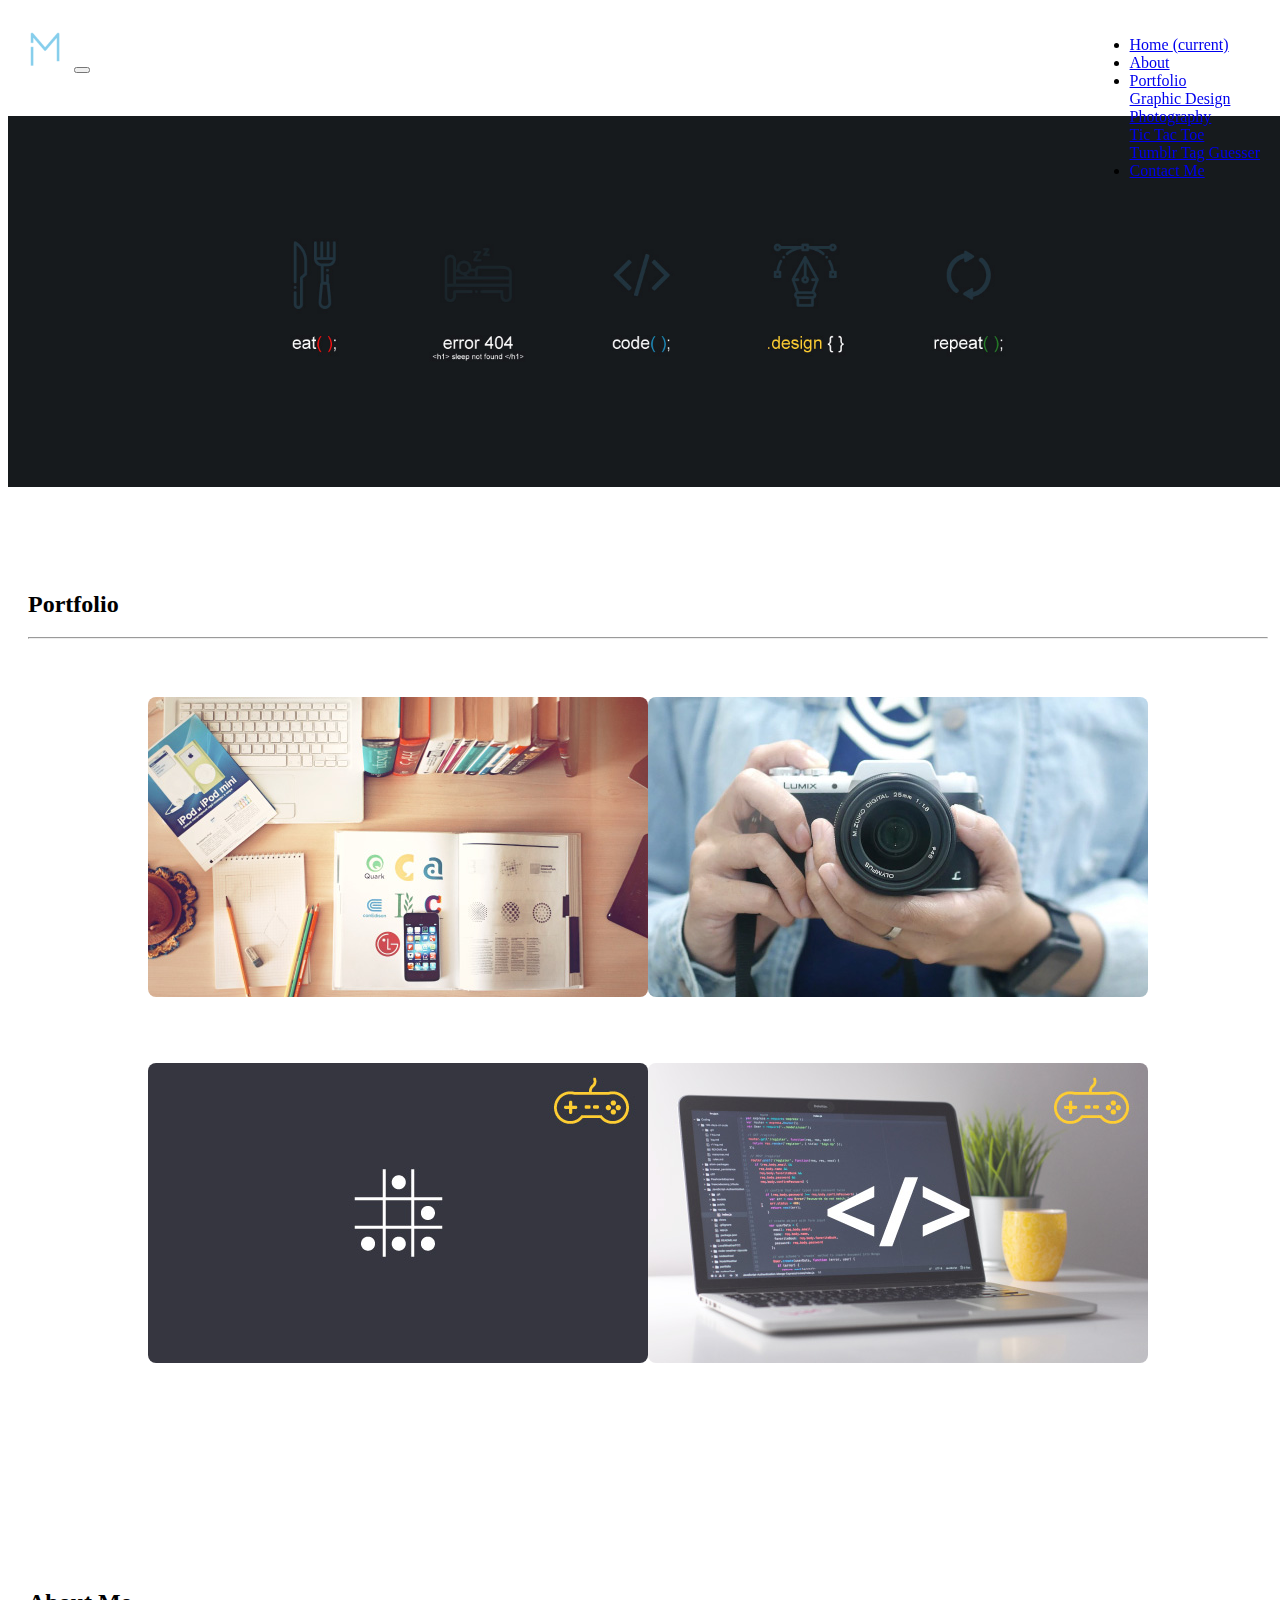
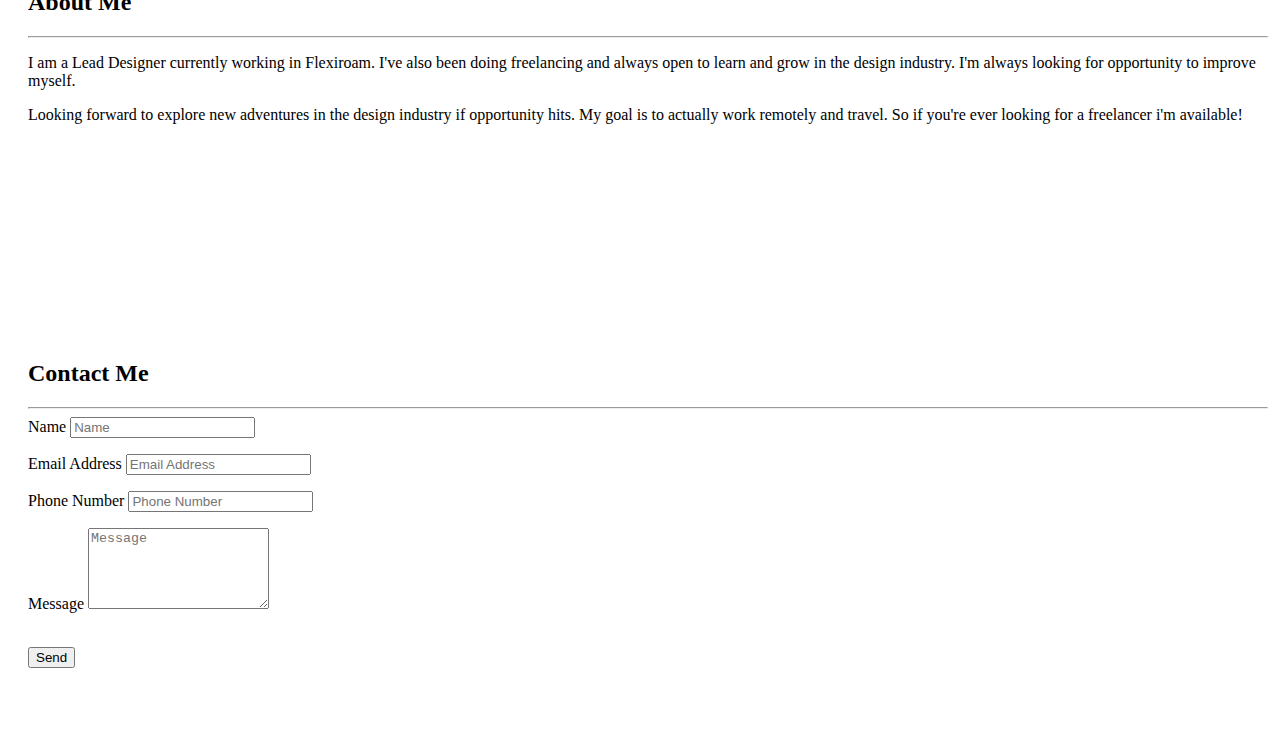
<file: index.html>
<!doctype html>
<html lang="en">

<head>
  <!-- Required meta tags -->
  <meta charset="utf-8">
  <meta name="viewport" content="width=device-width, initial-scale=1, shrink-to-fit=no">

  <!-- Bootstrap CSS -->
  <link rel="stylesheet" href="https://stackpath.bootstrapcdn.com/bootstrap/4.1.3/css/bootstrap.min.css"
    integrity="sha384-MCw98/SFnGE8fJT3GXwEOngsV7Zt27NXFoaoApmYm81iuXoPkFOJwJ8ERdknLPMO" crossorigin="anonymous">
  <link rel="stylesheet" href="./css/style.css">

  <title>My Portfolio</title>
</head>

<body>

  <!--NavBar-->

  <nav class="navbar navbar-expand-lg navbar-dark bg-dark fixed-top">
    <div class="container">
      <a class="navbar-brand">
        <img src="./images/mdesign-logo-white.png" width="50" height="50" alt="MDesign">
      </a>
      <button class="navbar-toggler" type="button" data-toggle="collapse" data-target="#navbarSupportedContent"
        aria-controls="navbarSupportedContent" aria-expanded="false" aria-label="Toggle navigation">
        <span class="navbar-toggler-icon"></span>
      </button>

      <div id="navbar_main">
        <div class="collapse navbar-collapse" id="navbarSupportedContent">
          <ul class="navbar-nav mr-auto">
            <li class="nav-item active">
              <a class="nav-link" href="index.html">Home <span class="sr-only">(current)</span></a>
            </li>
            <li class="nav-item">
              <a class="nav-link js-scroll-trigger" href="#about">About</a>
            </li>
            <li class="nav-item dropdown">
              <a class="nav-link dropdown-toggle" href="#" id="navbarDropdown" role="button" data-toggle="dropdown"
                aria-haspopup="true" aria-expanded="false">
                Portfolio
              </a>
              <div class="dropdown-menu" aria-labelledby="navbarDropdown">
                <a class="dropdown-item" href="gdgallery.html">Graphic Design</a>
                <div class="dropdown-divider"></div>
                <a class="dropdown-item" href="photographygallery.html">Photography</a>
                <div class="dropdown-divider"></div>
                <a class="dropdown-item" href="./tictactoe/index.html" target="_blank">Tic Tac Toe</a>
                <div class="dropdown-divider"></div>
                <a class="dropdown-item" href="./Tag Guesser/index.html" target="_blank">Tumblr Tag Guesser</a>
              </div>
            <li class="nav-item">
              <a class="nav-link" href="#contactForm">Contact Me</a>
            </li>
        </div>
      </div>
    </div>
  </nav>


  <!--Header-->
  <div class="hero-image">
    <img src="images/portfolio-header-design.jpg" style="width:100%">
  </div>

  <!-- Portfolio Grid Section -->
  <section class="portfolio" id="portfolio">
    <div class="container">
      <h2 class="text-center text-uppercase text-secondary mb-0">Portfolio</h2>
      <hr class="star-dark mb-5">

      <div class="box-container">
        <div class="box col-md-6 col-lg-4">
          <a class="portfolio-item d-block mx-auto" href="gdgallery.html" target="_self">
            <div class="portfolio-item-caption d-flex position-absolute h-100 w-100">
              <div class="portfolio-item-caption-content my-auto w-100 text-center text-white">
                <p class="text">GRAPHIC DESIGN</p>
              </div>
            </div> <img class="img-fluid" src="images/graphic-design.jpg" alt="Graphic/Multimedia Design"
              title="Graphic Design">
          </a>
        </div>
        <div class="box col-md-6 col-lg-4">
          <a class="portfolio-item d-block mx-auto" href="photographygallery.html" target="_self">
            <div class="portfolio-item-caption d-flex position-absolute h-100 w-100">
              <div class="portfolio-item-caption-content my-auto w-100 text-center text-white">
                <p class="text">PHOTOGRAPHY</p>
              </div>
            </div>
            <img class="img-fluid" src="images/photography.jpg" alt="Photography">
          </a>
        </div>
      </div>
      <div class="box-container">
        <div class="box col-md-6 col-lg-4">
          <a class="portfolio-item d-block mx-auto" href="./tictactoe/index.html" target="_blank">
            <div class="portfolio-item-caption d-flex position-absolute h-100 w-100">
              <div class="portfolio-item-caption-content my-auto w-100 text-center text-white">
                <p class="text">TIC TAC TOE GAME</p>
              </div>
            </div>
            <img class="img-fluid" src="images/tictactoe-game.jpg" alt="UIUX Design">
          </a>
        </div>
        <div class="box col-md-6 col-lg-4">
          <a class="portfolio-item d-block mx-auto" href="./Tag Guesser/index.html" target="_blank">
            <div class="portfolio-item-caption d-flex position-absolute h-100 w-100">
              <div class="portfolio-item-caption-content my-auto w-100 text-center text-white">
                <p class="text">TUMBLR TAG GUESSER GAME</p>
              </div>
            </div>
            <img class="img-fluid" src="images/tag-guesser.jpg" alt="UIUX Design">
          </a>
        </div>
      </div>
    </div>
  </section>

  <!-- About Section -->
  <section class="bg-dark text-white mb-0 padding-section" id="about">
    <div class="container">
      <h2 class="text-center text-uppercase text-white">About Me</h2>
      <hr class="star-light mb-5">
      <div class="row">
        <div class="col-lg-4 ml-auto">
          <p class="lead">I am a Lead Designer currently working in Flexiroam. I've also been doing freelancing and
            always open to learn and grow in the design industry. I'm always looking for opportunity to improve myself.
          </p>
        </div>
        <div class="col-lg-4 mr-auto">
          <p class="lead">Looking forward to explore new adventures in the design industry if opportunity hits. My goal
            is to actually work remotely and travel. So if you're ever looking for a freelancer i'm available!</p>
        </div>
      </div>
    </div>
  </section>

  <!-- Contact Section -->
  <section id="contact">
    <div class="container">
      <h2 class="text-center text-uppercase text-secondary mb-0">Contact Me</h2>
      <hr class="star-dark mb-5">
      <div class="row">
        <div class="col-lg-8 mx-auto">
          <!-- To configure the contact form email address, go to mail/contact_me.php and update the email address in the PHP file on line 19. -->
          <!-- The form should work on most web servers, but if the form is not working you may need to configure your web server differently. -->
          <form name="sentMessage" id="contactForm" novalidate="novalidate">
            <div class="control-group">
              <div class="form-group floating-label-form-group controls mb-0 pb-2">
                <label>Name</label>
                <input class="form-control" id="name" type="text" placeholder="Name" required="required"
                  data-validation-required-message="Please enter your name.">
                <p class="help-block text-danger"></p>
              </div>
            </div>
            <div class="control-group">
              <div class="form-group floating-label-form-group controls mb-0 pb-2">
                <label>Email Address</label>
                <input class="form-control" id="email" type="email" placeholder="Email Address" required="required"
                  data-validation-required-message="Please enter your email address.">
                <p class="help-block text-danger"></p>
              </div>
            </div>
            <div class="control-group">
              <div class="form-group floating-label-form-group controls mb-0 pb-2">
                <label>Phone Number</label>
                <input class="form-control" id="phone" type="tel" placeholder="Phone Number" required="required"
                  data-validation-required-message="Please enter your phone number.">
                <p class="help-block text-danger"></p>
              </div>
            </div>
            <div class="control-group">
              <div class="form-group floating-label-form-group controls mb-0 pb-2">
                <label>Message</label>
                <textarea class="form-control" id="message" rows="5" placeholder="Message" required="required"
                  data-validation-required-message="Please enter a message."></textarea>
                <p class="help-block text-danger"></p>
              </div>
            </div>
            <br>
            <div id="success"></div>
            <div class="form-group">
              <button type="submit" class="btn btn-primary btn-xl" id="sendMessageButton">Send</button>
            </div>
          </form>
        </div>
      </div>
    </div>
  </section>

  <!-- Optional JavaScript -->
  <!-- jQuery first, then Popper.js, then Bootstrap JS -->
  <script src="https://code.jquery.com/jquery-3.3.1.slim.min.js"
    integrity="sha384-q8i/X+965DzO0rT7abK41JStQIAqVgRVzpbzo5smXKp4YfRvH+8abtTE1Pi6jizo" crossorigin="anonymous">
  </script>
  <script src="https://cdnjs.cloudflare.com/ajax/libs/popper.js/1.14.3/umd/popper.min.js"
    integrity="sha384-ZMP7rVo3mIykV+2+9J3UJ46jBk0WLaUAdn689aCwoqbBJiSnjAK/l8WvCWPIPm49" crossorigin="anonymous">
  </script>
  <script src="https://stackpath.bootstrapcdn.com/bootstrap/4.1.3/js/bootstrap.min.js"
    integrity="sha384-ChfqqxuZUCnJSK3+MXmPNIyE6ZbWh2IMqE241rYiqJxyMiZ6OW/JmZQ5stwEULTy" crossorigin="anonymous">
  </script>
  <script src="https://ajax.googleapis.com/ajax/libs/jquery/3.3.1/jquery.min.js"></script>
  <script src="./js/portfolio.js"></script>
  <!-- <script>
    $(document).ready(function () {
      // Add smooth scrolling to all links
      $("a").on('click', function (event) {

        // Make sure this.hash has a value before overriding default behavior
        if (this.hash !== "") {
          // Prevent default anchor click behavior
          event.preventDefault();

          // Store hash
          var hash = this.hash;

          // Using jQuery's animate() method to add smooth page scroll
          // The optional number (800) specifies the number of milliseconds it takes to scroll to the specified area
          $('html, body').animate({
            scrollTop: $(hash).offset().top
          }, 800, function () {

            // Add hash (#) to URL when done scrolling (default click behavior)
            window.location.hash = hash;
          });
        } // End if
      });
    });
  </script> -->
</body>

</html>
</file>
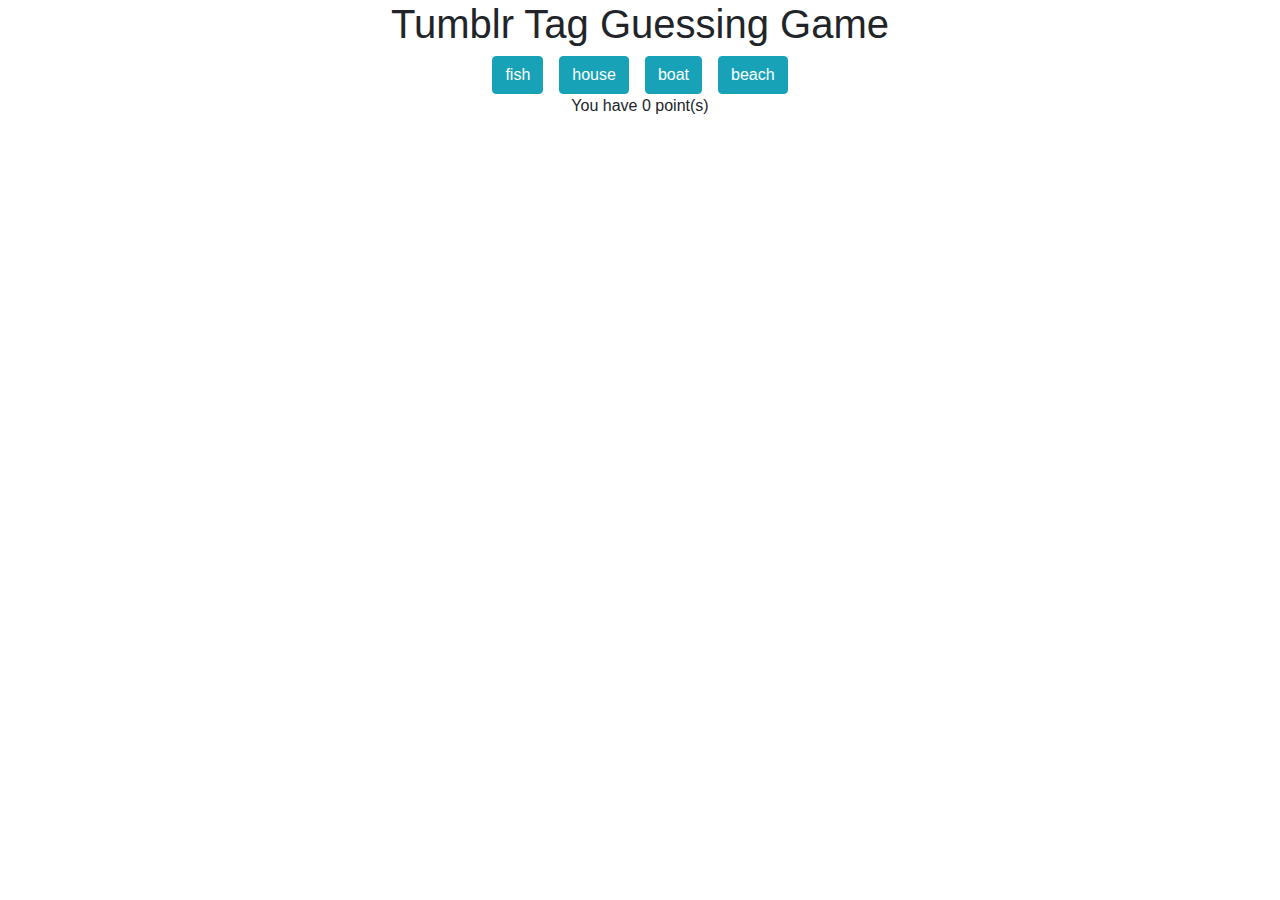
<file: Tag Guesser/index.html>
<!doctype html>
<html lang="en">

<head>
  <!-- Bootstrap CSS -->
  <link rel="stylesheet" href="https://stackpath.bootstrapcdn.com/bootstrap/4.3.1/css/bootstrap.min.css"
    integrity="sha384-ggOyR0iXCbMQv3Xipma34MD+dH/1fQ784/j6cY/iJTQUOhcWr7x9JvoRxT2MZw1T" crossorigin="anonymous">
  <link rel="stylesheet" href="./tg_style.css">

</head>

<body>
  <div class="container" margin: auto;>
    <div class="text-center">

      <h1>Tumblr Tag Guessing Game</h1>
      <div id="button"></div>
      <div>You have
        <span id=score>0</span> point(s)
      </div>
    </div>

    <div class="container" margin: auto;>
      <div id="gallery"></div>
    </div>
  </div>


  <!-- Optional JavaScript -->
  <!-- jQuery first, then Popper.js, then Bootstrap JS -->
  <script src='tg.js'></script>
  <script src="https://code.jquery.com/jquery-3.3.1.slim.min.js"
    integrity="sha384-q8i/X+965DzO0rT7abK41JStQIAqVgRVzpbzo5smXKp4YfRvH+8abtTE1Pi6jizo" crossorigin="anonymous">
  </script>
  <script src="https://cdnjs.cloudflare.com/ajax/libs/popper.js/1.14.7/umd/popper.min.js"
    integrity="sha384-UO2eT0CpHqdSJQ6hJty5KVphtPhzWj9WO1clHTMGa3JDZwrnQq4sF86dIHNDz0W1" crossorigin="anonymous">
  </script>
  <script src="https://stackpath.bootstrapcdn.com/bootstrap/4.3.1/js/bootstrap.min.js"
    integrity="sha384-JjSmVgyd0p3pXB1rRibZUAYoIIy6OrQ6VrjIEaFf/nJGzIxFDsf4x0xIM+B07jRM" crossorigin="anonymous">
  </script>
</body>

</html>
</file>
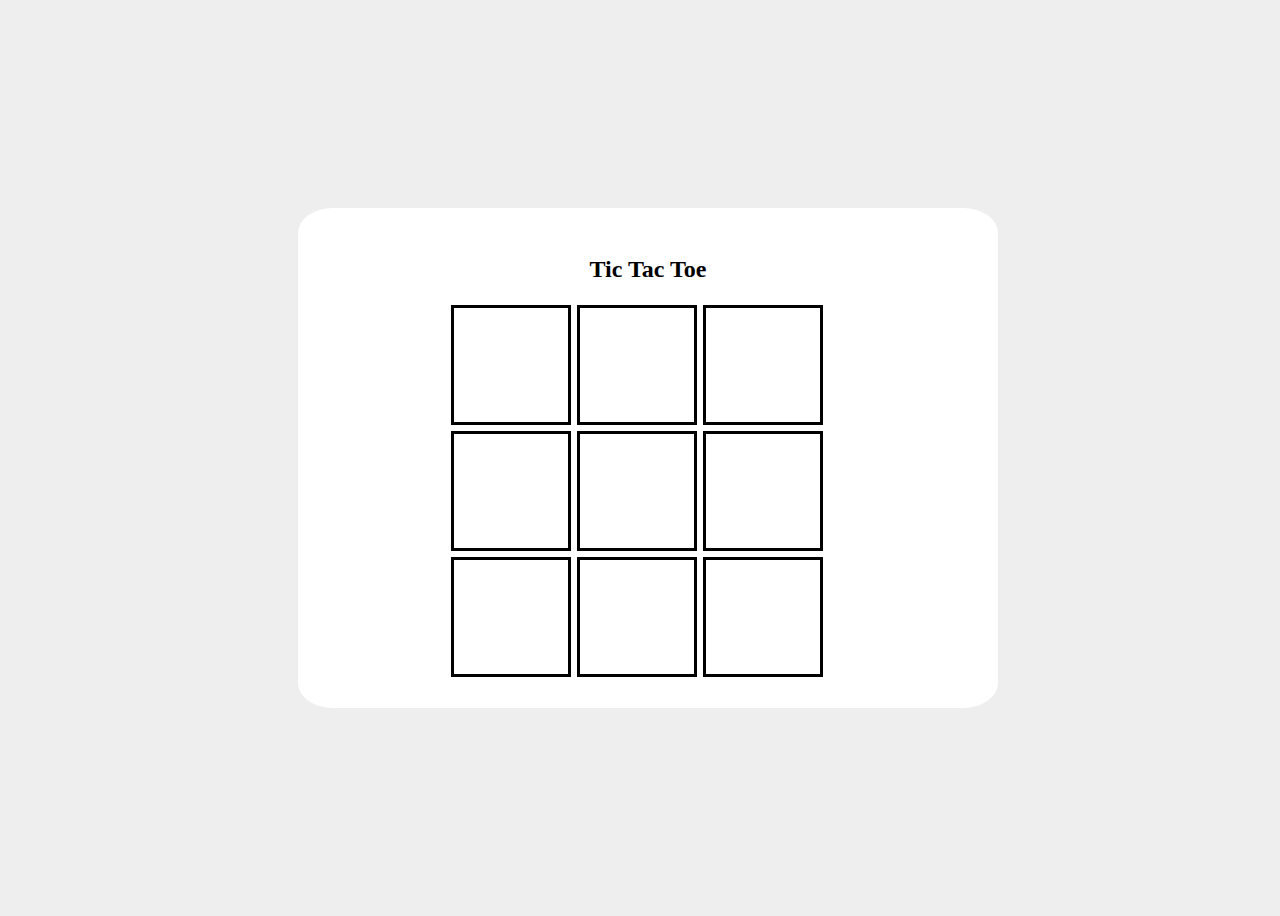
<file: tictactoe/index.html>
<!DOCTYPE html>
<html>

<head>
  <title>Tic Tac Toe</title>
  <link rel="stylesheet" href="./ttt_style.css" />
</head>

<body>
  <div class="container">

    <h2 class="title text-center">
      Tic Tac Toe
    </h2>
    <div id="board">
      <div class="box"></div>
      <div class="box"></div>
      <div class="box"></div>

      <div class="box"></div>
      <div class="box"></div>
      <div class="box"></div>

      <div class="box"></div>
      <div class="box"></div>
      <div class="box"></div>
    </div>
  </div>
</body>
<script src="ttt.js"></script>

</html>
</file>
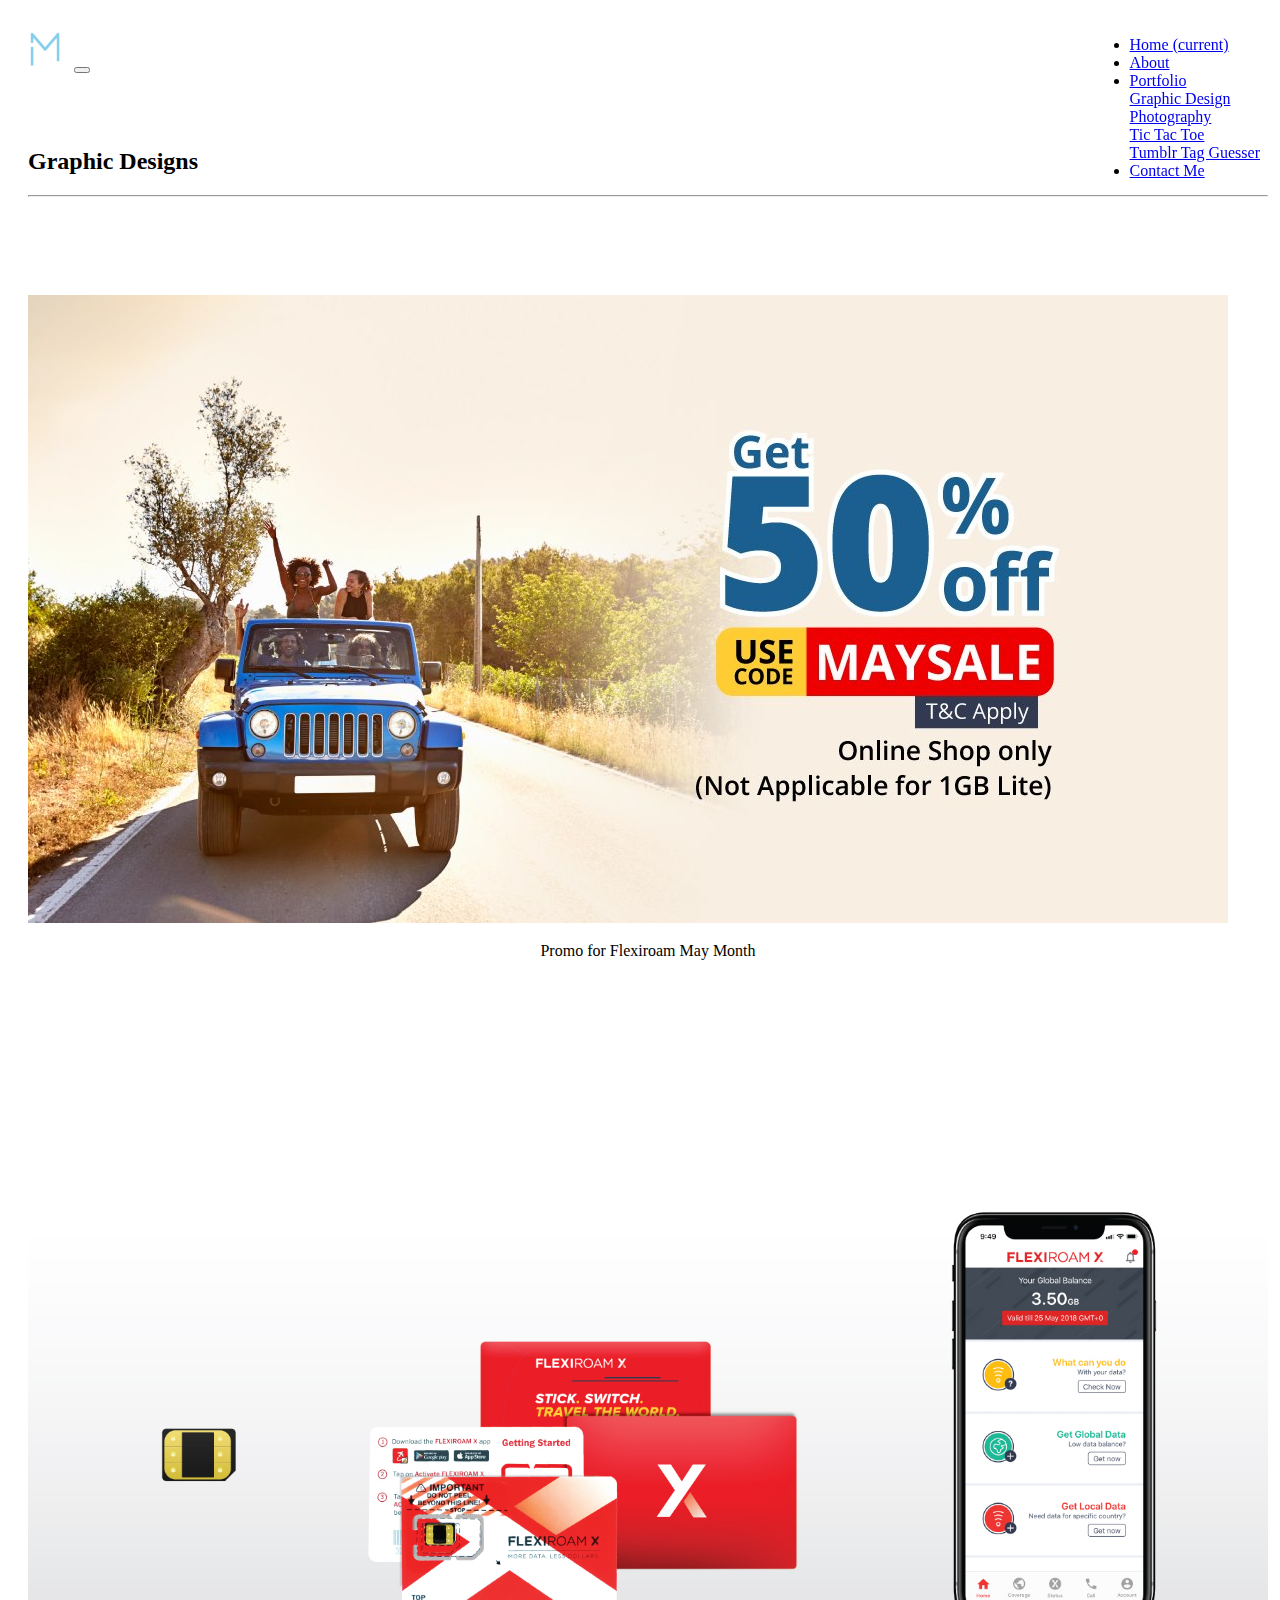
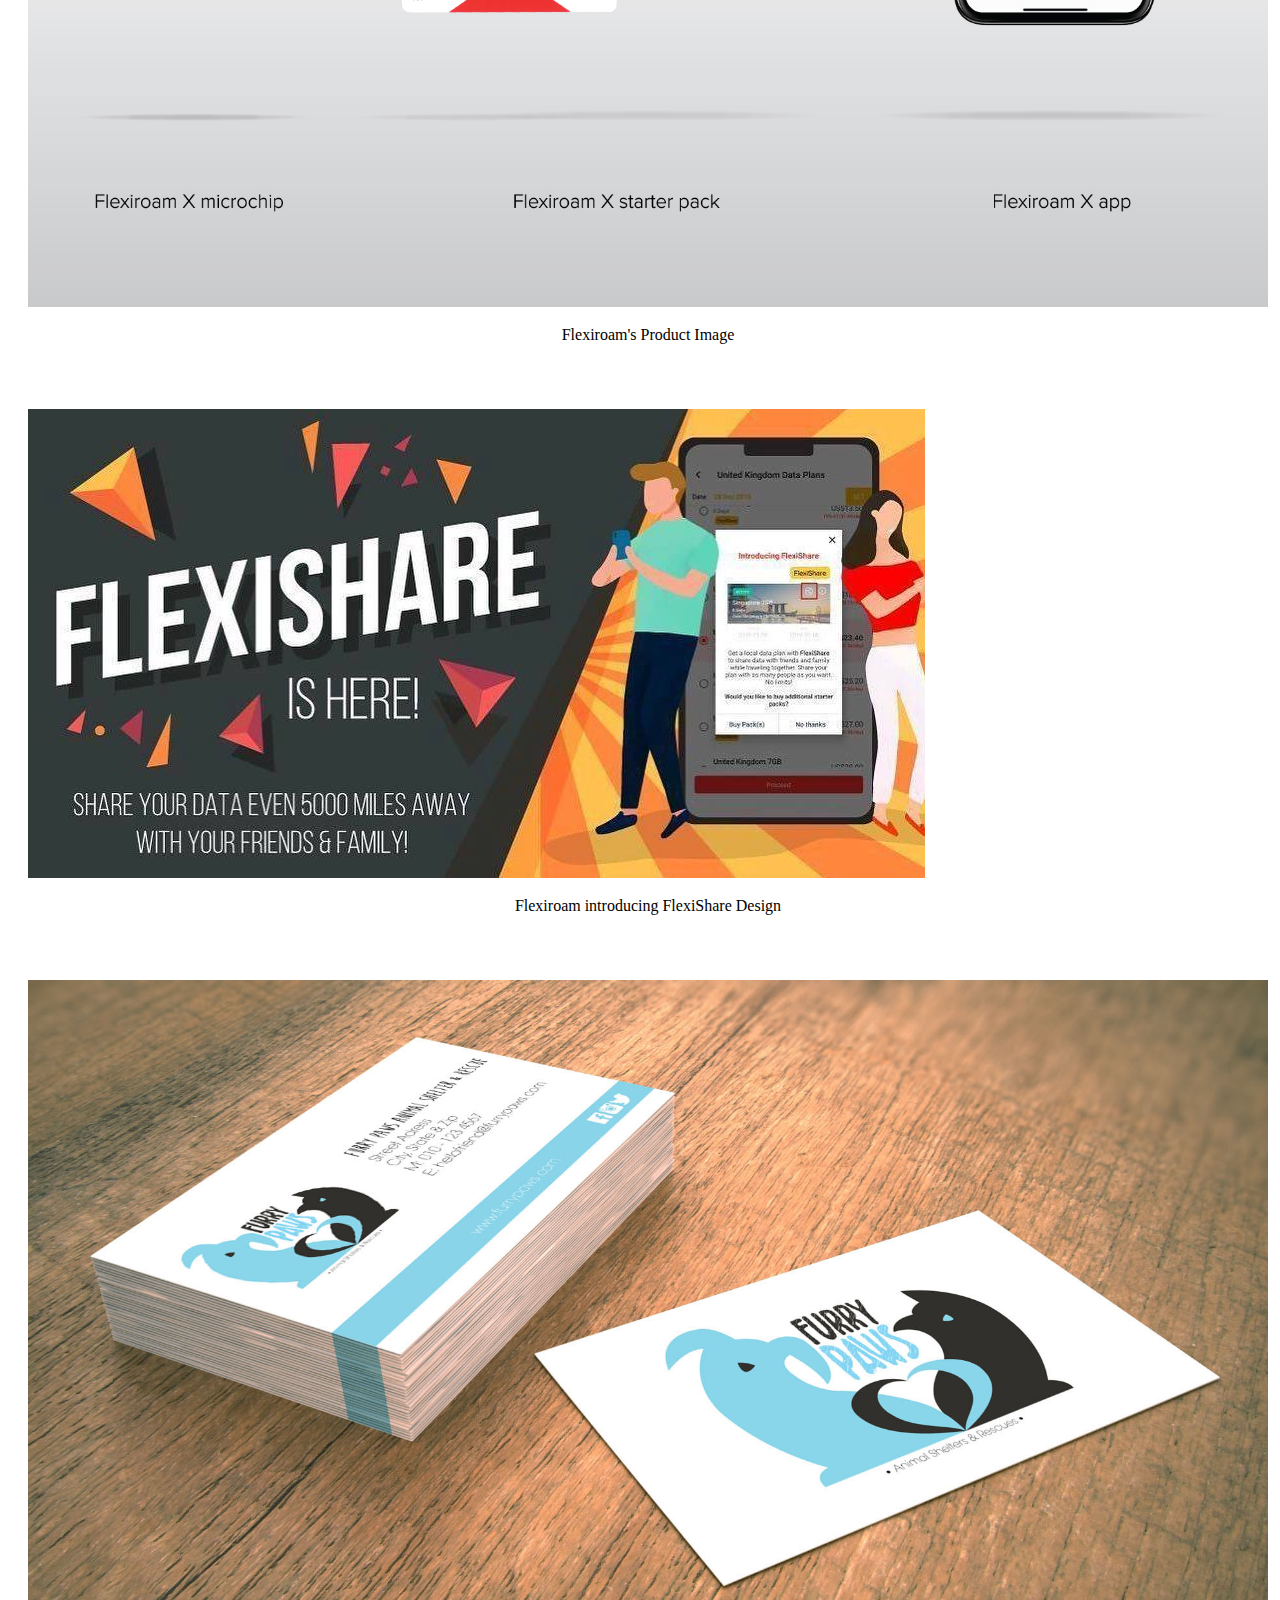
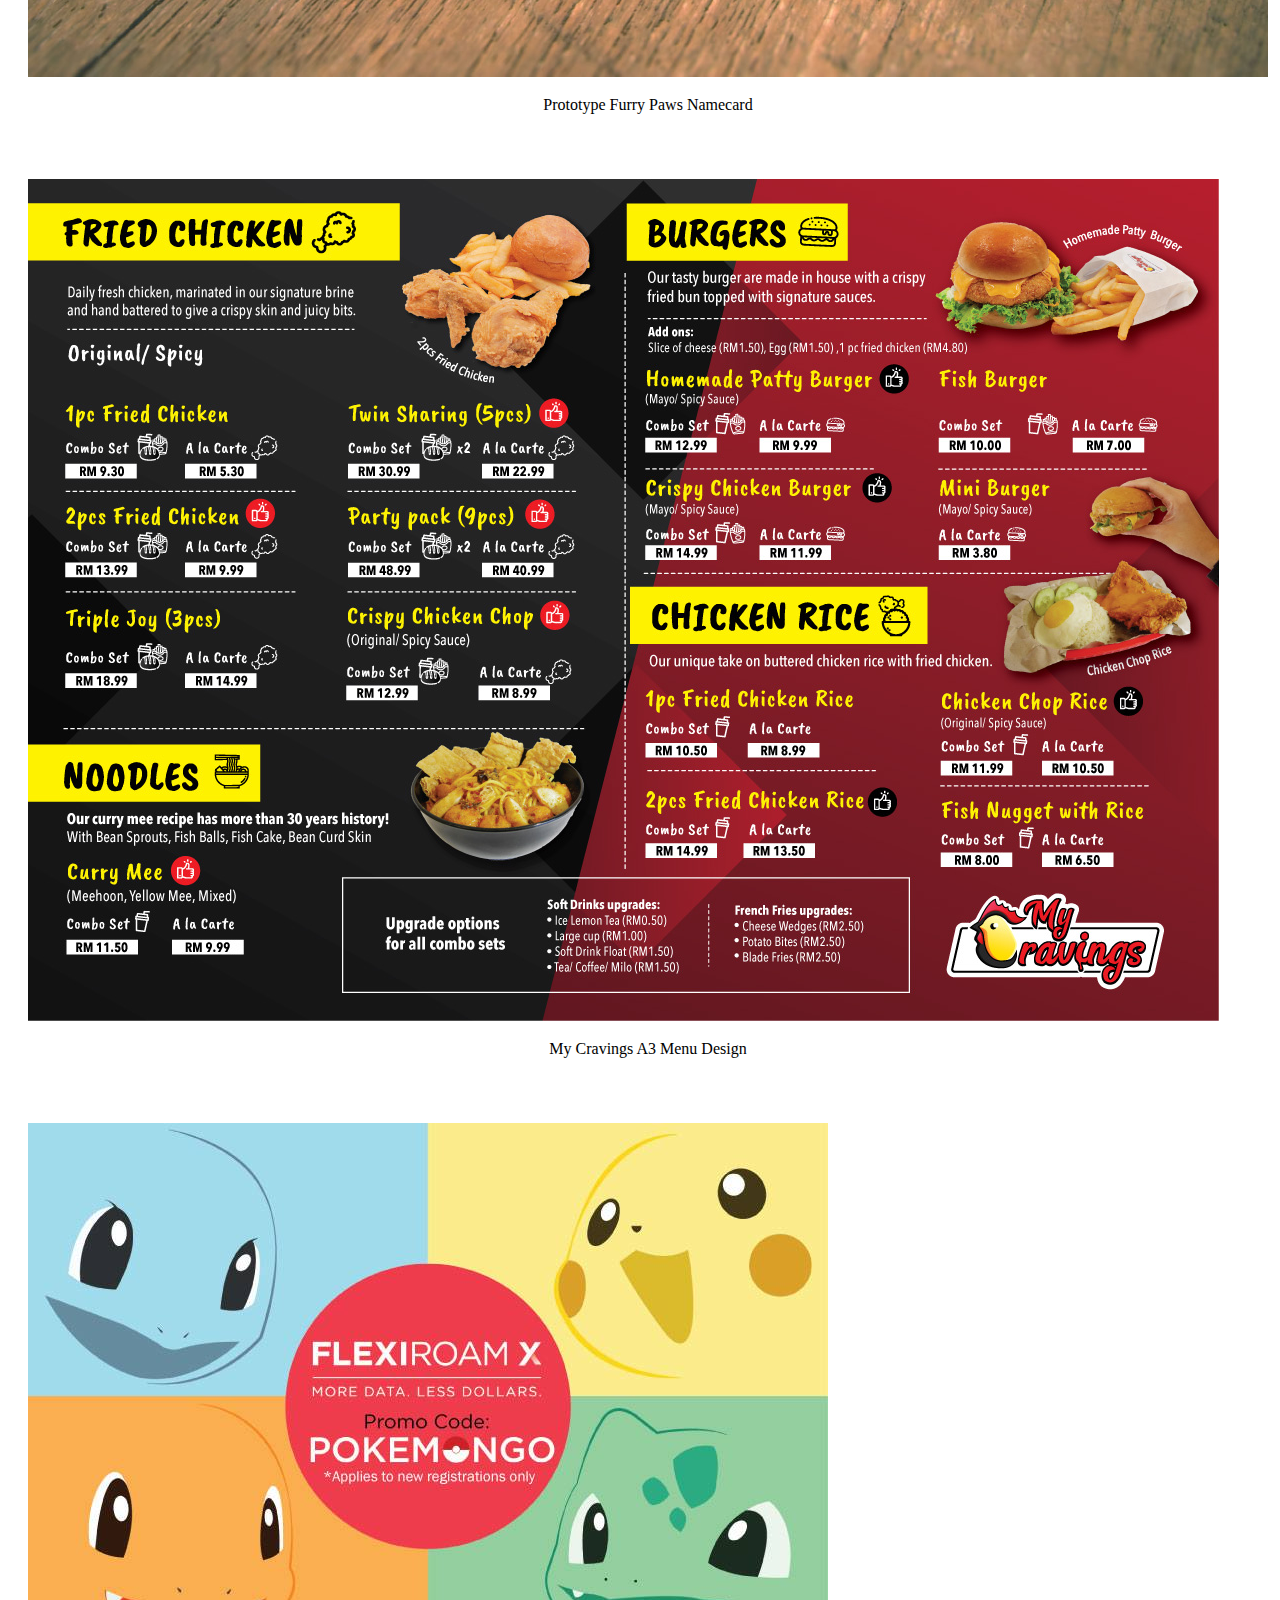
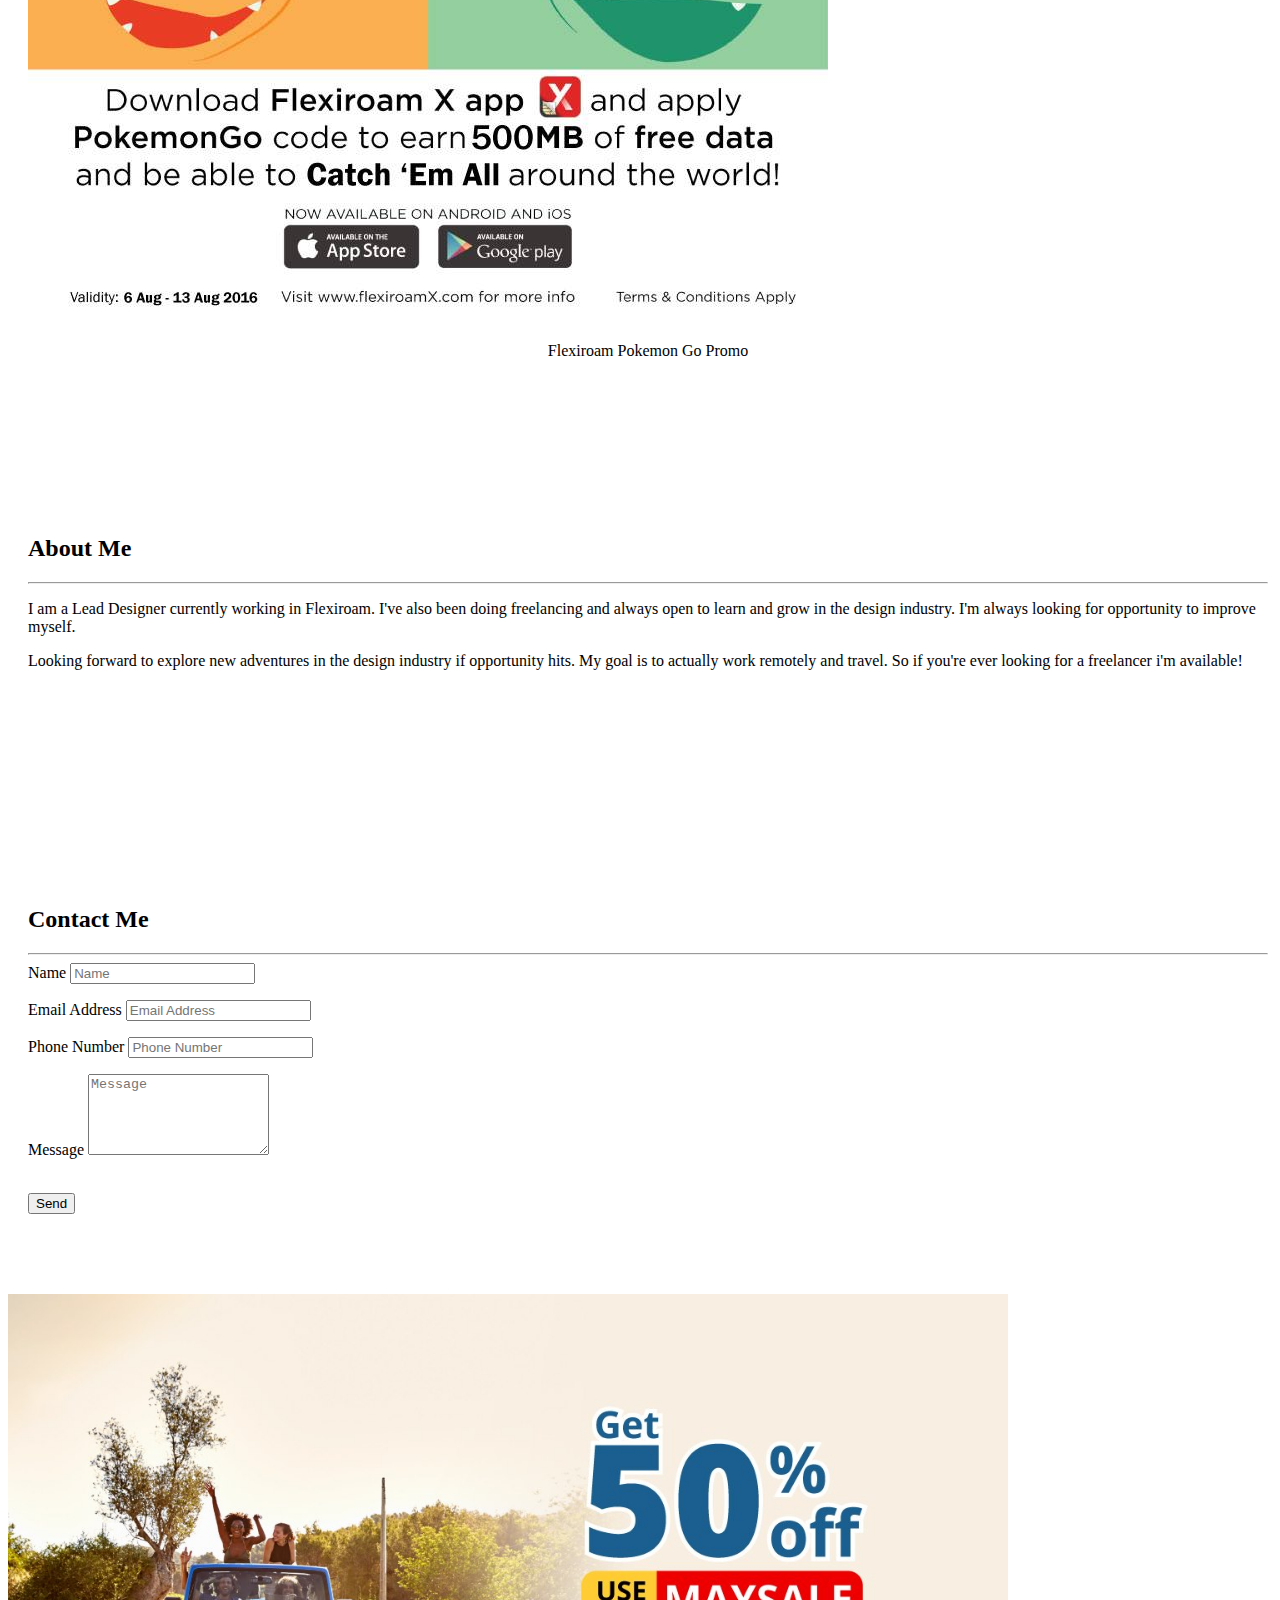
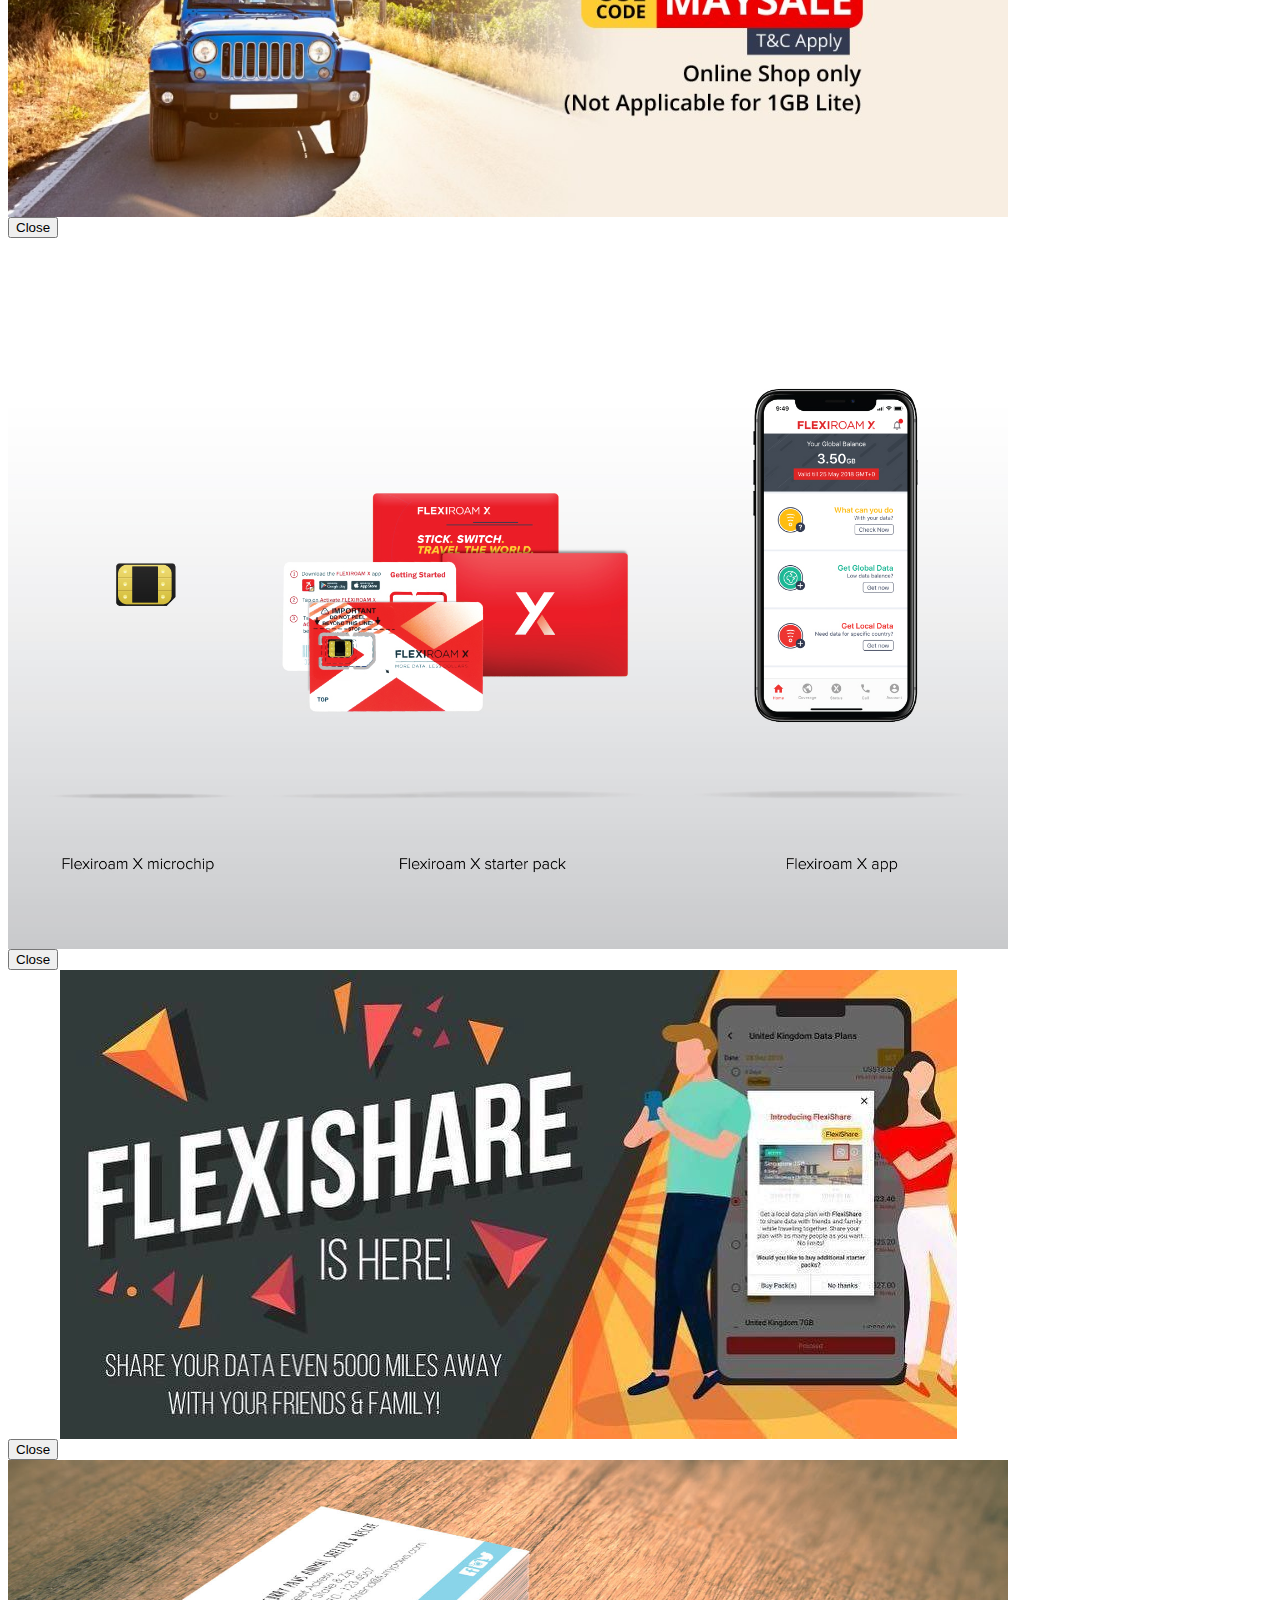
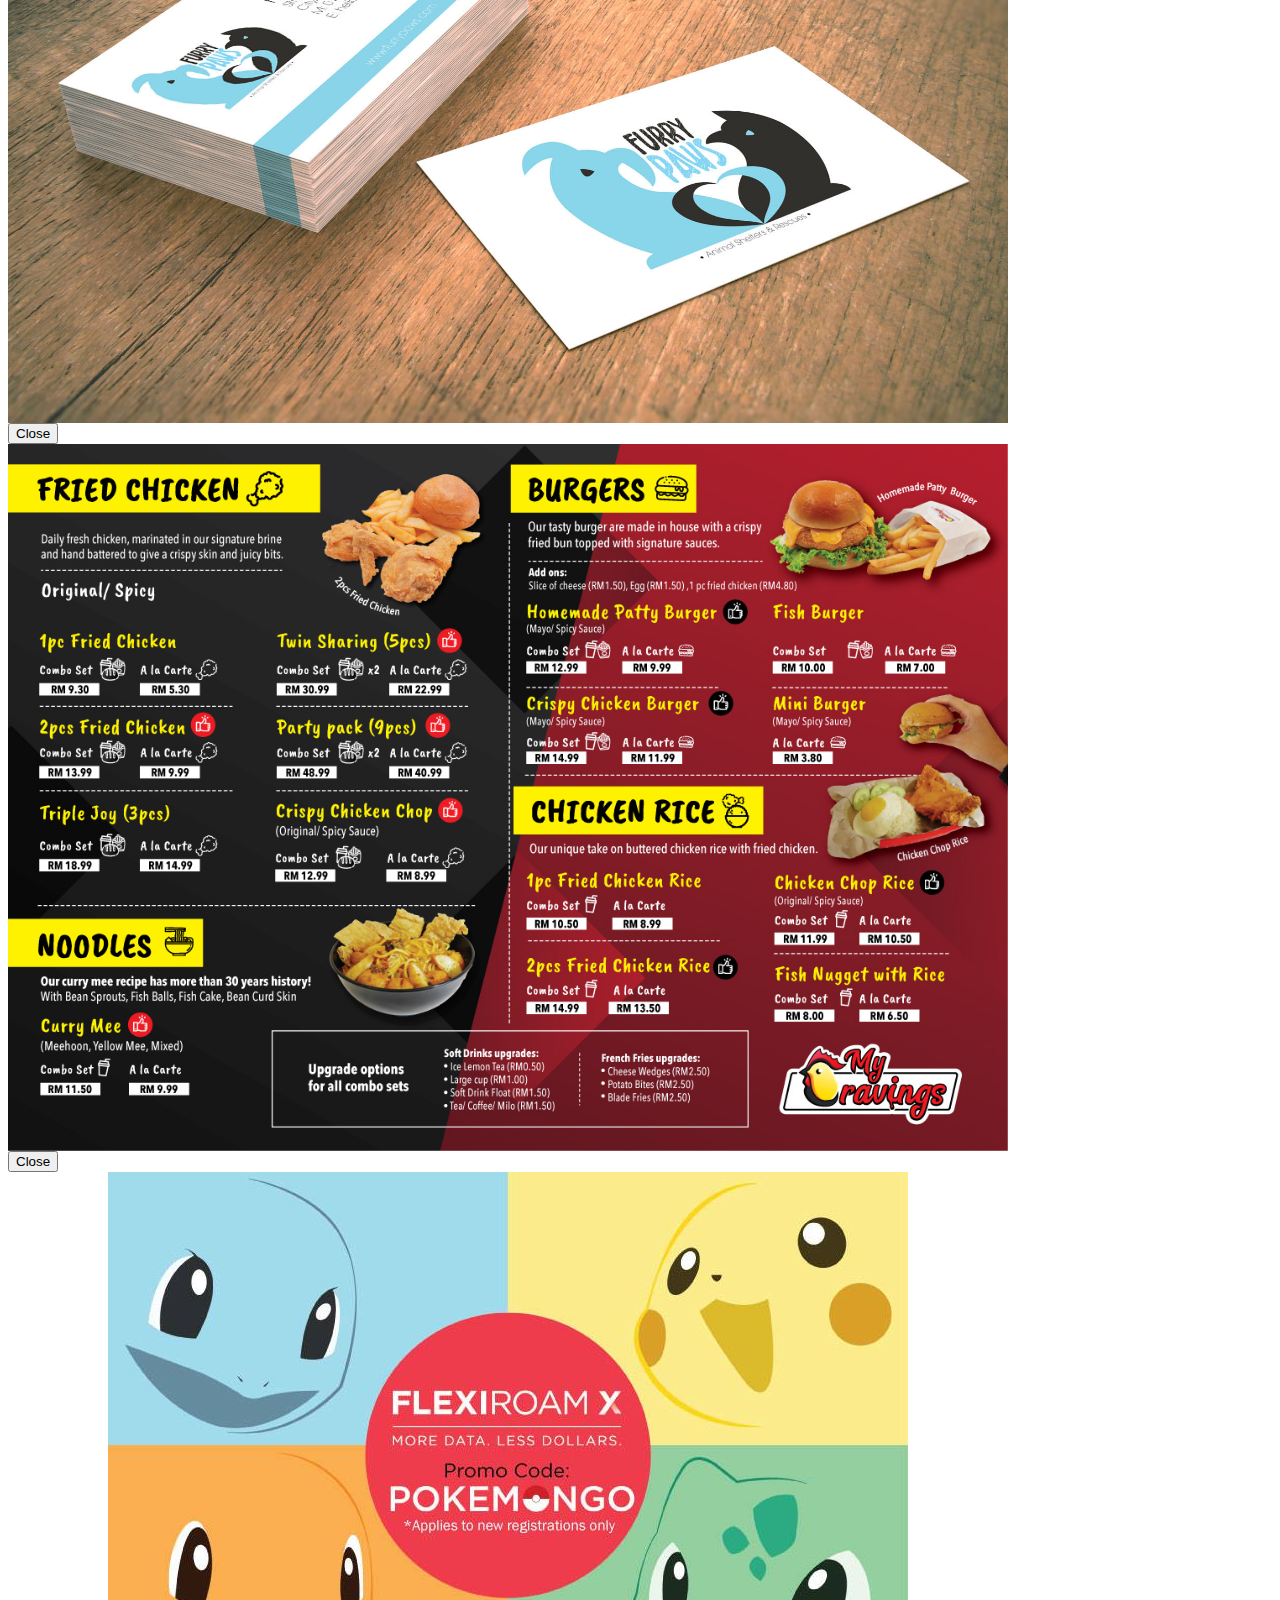
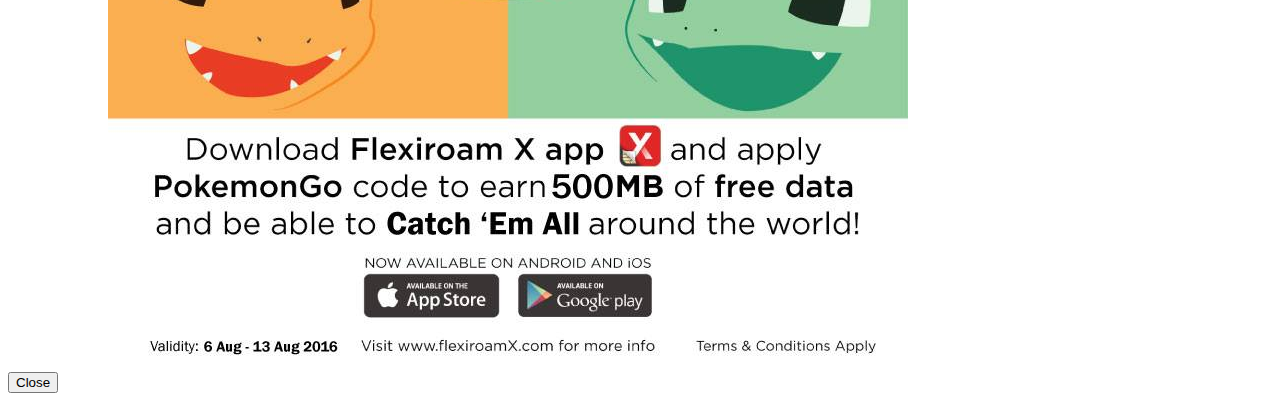
<file: gdgallery.html>
<!doctype html>
<html lang="en">

<head>

  <link rel="stylesheet" href="https://stackpath.bootstrapcdn.com/bootstrap/4.1.3/css/bootstrap.min.css"
    integrity="sha384-MCw98/SFnGE8fJT3GXwEOngsV7Zt27NXFoaoApmYm81iuXoPkFOJwJ8ERdknLPMO" crossorigin="anonymous">
  <link rel="stylesheet" href="./css/style.css">

</head>

<body>

  <!--NavBar-->
  <nav class="navbar navbar-expand-lg navbar-dark bg-dark fixed-top">
    <div class="container">
      <a class="navbar-brand">
        <img src="./images/mdesign-logo-white.png" width="50" height="50" alt="MDesign">
      </a>
      <button class="navbar-toggler" type="button" data-toggle="collapse" data-target="#navbarSupportedContent"
        aria-controls="navbarSupportedContent" aria-expanded="false" aria-label="Toggle navigation">
        <span class="navbar-toggler-icon"></span>
      </button>

      <div id="navbar_main">
        <div class="collapse navbar-collapse" id="navbarSupportedContent">
          <ul class="navbar-nav mr-auto">
            <li class="nav-item active">
              <a class="nav-link" href="portfolio_main.html">Home <span class="sr-only">(current)</span></a>
            </li>
            <li class="nav-item">
              <a class="nav-link js-scroll-trigger" href="#about">About</a>
            </li>
            <li class="nav-item dropdown">
              <a class="nav-link dropdown-toggle" href="#" id="navbarDropdown" role="button" data-toggle="dropdown"
                aria-haspopup="true" aria-expanded="false">
                Portfolio
              </a>
              <div class="dropdown-menu" aria-labelledby="navbarDropdown">
                <a class="dropdown-item" href="gdgallery.html">Graphic Design</a>
                <div class="dropdown-divider"></div>
                <a class="dropdown-item" href="photographygallery.html">Photography</a>
                <div class="dropdown-divider"></div>
                <a class="dropdown-item" href="./tictactoe/index.html" target="_blank">Tic Tac Toe</a>
                <div class="dropdown-divider"></div>
                <a class="dropdown-item" href="./Tag Guesser/index.html" target="_blank">Tumblr Tag Guesser</a>
              </div>
            <li class="nav-item">
              <a class="nav-link" href="#contactForm">Contact Me</a>
            </li>
        </div>
      </div>
    </div>
  </nav>

  <!--GD Gallery-->
  <div class="container">
    <h2 class="text-center text-uppercase text-secondary mb-0 main-title">Graphic Designs</h2>
    <hr class="star-dark mb-5">
  </div>

  <div class="container" id="gallery">
    <div class="row">
      <div class="col-sm">
        <div data-toggle="modal" class="image-container" data-target="#myModal">

          <div class="portfolio-item-caption d-flex position-absolute">
            <div class="portfolio-item-caption-content my-auto w-100 text-center text-white">
              <p class="text">VIEW</p>
            </div>
          </div>
          <img class="responsive-image" src="./images/gd/flexiroam-may-promo.jpg" alt="Flexiroam May Promo" height="250px">
        </div>
        <div class="desc">Promo for Flexiroam May Month</div>
      </div>
      <div class="col-sm">
        <div data-toggle="modal" class="image-container" data-target="#myModal2">
          <div class="portfolio-item-caption d-flex position-absolute">
            <div class="portfolio-item-caption-content my-auto w-100 text-center text-white">
              <p class="text">VIEW</p>
            </div>
          </div>
          <img class="responsive-image" src="./images/gd/flexiroam-product-image.jpg" alt="Product Image" height="250">
        </div>
        <div class="desc">Flexiroam's Product Image</div>
      </div>
    </div>
    <div class="row">

      <div class="col-sm">
        <div data-toggle="modal" class="image-container" data-target="#myModal3">
          <div class="portfolio-item-caption d-flex position-absolute">
            <div class="portfolio-item-caption-content my-auto w-100 text-center text-white">
              <p class="text">VIEW</p>
            </div>
          </div>
          <img class="responsive-image" src="./images/gd/flexishare.jpg" alt="FlexiShare" height="250">
        </div>
        <div class="desc">Flexiroam introducing FlexiShare Design</div>
      </div>
      <div class="col-sm">
        <div data-toggle="modal" class="image-container" data-target="#myModal4">
          <div class="portfolio-item-caption d-flex position-absolute">
            <div class="portfolio-item-caption-content my-auto w-100 text-center text-white">
              <p class="text">VIEW</p>
            </div>
          </div>
          <img class="responsive-image" src="./images/gd/furry-paws-namecard.jpg" alt="Furry Paws Name Card" height="250">
        </div>
        <div class="desc">Prototype Furry Paws Namecard</div>
      </div>
    </div>
    <div class="row">

      <div class="col-sm">
        <div data-toggle="modal" class="image-container" data-target="#myModal5">
          <div class="portfolio-item-caption d-flex position-absolute">
            <div class="portfolio-item-caption-content my-auto w-100 text-center text-white">
              <p class="text">VIEW</p>
            </div>
          </div>
          <img class="responsive-image" src="./images/gd/mycravings-a3-menu-v3.jpg" alt="MyCravings Menu" height="250">
        </div>
        <div class="desc">My Cravings A3 Menu Design</div>
      </div>
      <div class="col-sm">
        <div data-toggle="modal" class="image-container" data-target="#myModal6">
          <div class="portfolio-item-caption d-flex position-absolute">
            <div class="portfolio-item-caption-content my-auto w-100 text-center text-white">
              <p class="text">VIEW</p>
            </div>
          </div>
          <img class="responsive-image" src="./images/gd/pokemon-special-promo.jpg" alt="Pokemon Promo" height="250">
        </div>
        <div class="desc">Flexiroam Pokemon Go Promo</div>
      </div>
    </div>
  </div>

  <!-- About Section -->
  <section class="bg-dark text-white mb-0 padding-section" id="about">
    <div class="container">
      <h2 class="text-center text-uppercase text-white">About Me</h2>
      <hr class="star-light mb-5">
      <div class="row">
        <div class="col-lg-4 ml-auto">
          <p class="lead">I am a Lead Designer currently working in Flexiroam. I've also been doing freelancing and
            always open to learn and grow in the design industry. I'm always looking for opportunity to improve
            myself.</p>
        </div>
        <div class="col-lg-4 mr-auto">
          <p class="lead">Looking forward to explore new adventures in the design industry if opportunity hits. My
            goal is to actually work remotely and travel. So if you're ever looking for a freelancer i'm available!
          </p>
        </div>
      </div>
    </div>
  </section>

  <!-- Contact Section -->
  <section id="contact">
    <div class="container">
      <h2 class="text-center text-uppercase text-secondary mb-0">Contact Me</h2>
      <hr class="star-dark mb-5">
      <div class="row">
        <div class="col-lg-8 mx-auto">
          <!-- To configure the contact form email address, go to mail/contact_me.php and update the email address in the PHP file on line 19. -->
          <!-- The form should work on most web servers, but if the form is not working you may need to configure your web server differently. -->
          <form name="sentMessage" id="contactForm" novalidate="novalidate">
            <div class="control-group">
              <div class="form-group floating-label-form-group controls mb-0 pb-2">
                <label>Name</label>
                <input class="form-control" id="name" type="text" placeholder="Name" required="required"
                  data-validation-required-message="Please enter your name.">
                <p class="help-block text-danger"></p>
              </div>
            </div>
            <div class="control-group">
              <div class="form-group floating-label-form-group controls mb-0 pb-2">
                <label>Email Address</label>
                <input class="form-control" id="email" type="email" placeholder="Email Address" required="required"
                  data-validation-required-message="Please enter your email address.">
                <p class="help-block text-danger"></p>
              </div>
            </div>
            <div class="control-group">
              <div class="form-group floating-label-form-group controls mb-0 pb-2">
                <label>Phone Number</label>
                <input class="form-control" id="phone" type="tel" placeholder="Phone Number" required="required"
                  data-validation-required-message="Please enter your phone number.">
                <p class="help-block text-danger"></p>
              </div>
            </div>
            <div class="control-group">
              <div class="form-group floating-label-form-group controls mb-0 pb-2">
                <label>Message</label>
                <textarea class="form-control" id="message" rows="5" placeholder="Message" required="required"
                  data-validation-required-message="Please enter a message."></textarea>
                <p class="help-block text-danger"></p>
              </div>
            </div>
            <br>
            <div id="success"></div>
            <div class="form-group">
              <button type="submit" class="btn btn-primary btn-xl" id="sendMessageButton">Send</button>
            </div>
          </form>
        </div>
      </div>
    </div>
  </section>

  <!-- Modal -->
  <div id="myModal" class="modal fade" role="dialog">
    <div class="modal-dialog">

      <!-- Modal content-->
      <div class="modal-content">
        <div class="modal-body">
          <img class="responsive-image centered-image" src="./images/gd/flexiroam-may-promo.jpg" alt="">
        </div>
        <div class="modal-footer">
          <button type="button" class="btn btn-default" data-dismiss="modal">Close</button>
        </div>
      </div>

    </div>
  </div>
  <!-- Modal -->
  <div id="myModal2" class="modal fade" role="dialog">
    <div class="modal-dialog">

      <!-- Modal content-->
      <div class="modal-content">
        <div class="modal-body">
          <img class="responsive-image centered-image" src="./images/gd/flexiroam-product-image.jpg" alt="">
        </div>
        <div class="modal-footer">
          <button type="button" class="btn btn-default" data-dismiss="modal">Close</button>
        </div>
      </div>

    </div>
  </div>
  <!-- Modal -->
  <div id="myModal3" class="modal fade" role="dialog">
    <div class="modal-dialog">

      <!-- Modal content-->
      <div class="modal-content">
        <div class="modal-body">
          <img class="responsive-image centered-image" src="./images/gd/flexishare.jpg" alt="">
        </div>
        <div class="modal-footer">
          <button type="button" class="btn btn-default" data-dismiss="modal">Close</button>
        </div>
      </div>

    </div>
  </div>
  <!-- Modal -->
  <div id="myModal4" class="modal fade" role="dialog">
    <div class="modal-dialog">

      <!-- Modal content-->
      <div class="modal-content">
        <div class="modal-body">
          <img class="responsive-image centered-image" src="./images/gd/furry-paws-namecard.jpg" alt="">
        </div>
        <div class="modal-footer">
          <button type="button" class="btn btn-default" data-dismiss="modal">Close</button>
        </div>
      </div>

    </div>
  </div>
  <!-- Modal -->
  <div id="myModal5" class="modal fade" role="dialog">
    <div class="modal-dialog">

      <!-- Modal content-->
      <div class="modal-content">
        <div class="modal-body">
          <img class="responsive-image centered-image" src="./images/gd/mycravings-a3-menu-v3.jpg" alt="">
        </div>
        <div class="modal-footer">
          <button type="button" class="btn btn-default" data-dismiss="modal">Close</button>
        </div>
      </div>

    </div>
  </div>
  <!-- Modal -->
  <div id="myModal6" class="modal fade" role="dialog">
    <div class="modal-dialog">

      <!-- Modal content-->
      <div class="modal-content">
        <div class="modal-body">
          <img class="responsive-image centered-image" src="./images/gd/pokemon-special-promo.jpg" alt="">
        </div>
        <div class="modal-footer">
          <button type="button" class="btn btn-default" data-dismiss="modal">Close</button>
        </div>
      </div>

    </div>
  </div>

  <!-- Optional JavaScript -->
  <!-- jQuery first, then Popper.js, then Bootstrap JS -->
  <script src="https://code.jquery.com/jquery-3.3.1.slim.min.js"
    integrity="sha384-q8i/X+965DzO0rT7abK41JStQIAqVgRVzpbzo5smXKp4YfRvH+8abtTE1Pi6jizo" crossorigin="anonymous">
  </script>
  <script src="https://cdnjs.cloudflare.com/ajax/libs/popper.js/1.14.3/umd/popper.min.js"
    integrity="sha384-ZMP7rVo3mIykV+2+9J3UJ46jBk0WLaUAdn689aCwoqbBJiSnjAK/l8WvCWPIPm49" crossorigin="anonymous">
  </script>
  <script src="https://stackpath.bootstrapcdn.com/bootstrap/4.1.3/js/bootstrap.min.js"
    integrity="sha384-ChfqqxuZUCnJSK3+MXmPNIyE6ZbWh2IMqE241rYiqJxyMiZ6OW/JmZQ5stwEULTy" crossorigin="anonymous">
  </script>
  <script src="https://ajax.googleapis.com/ajax/libs/jquery/3.3.1/jquery.min.js"></script>
  <script src="./js/portfolio.js"></script>


</body>

</html>
</file>
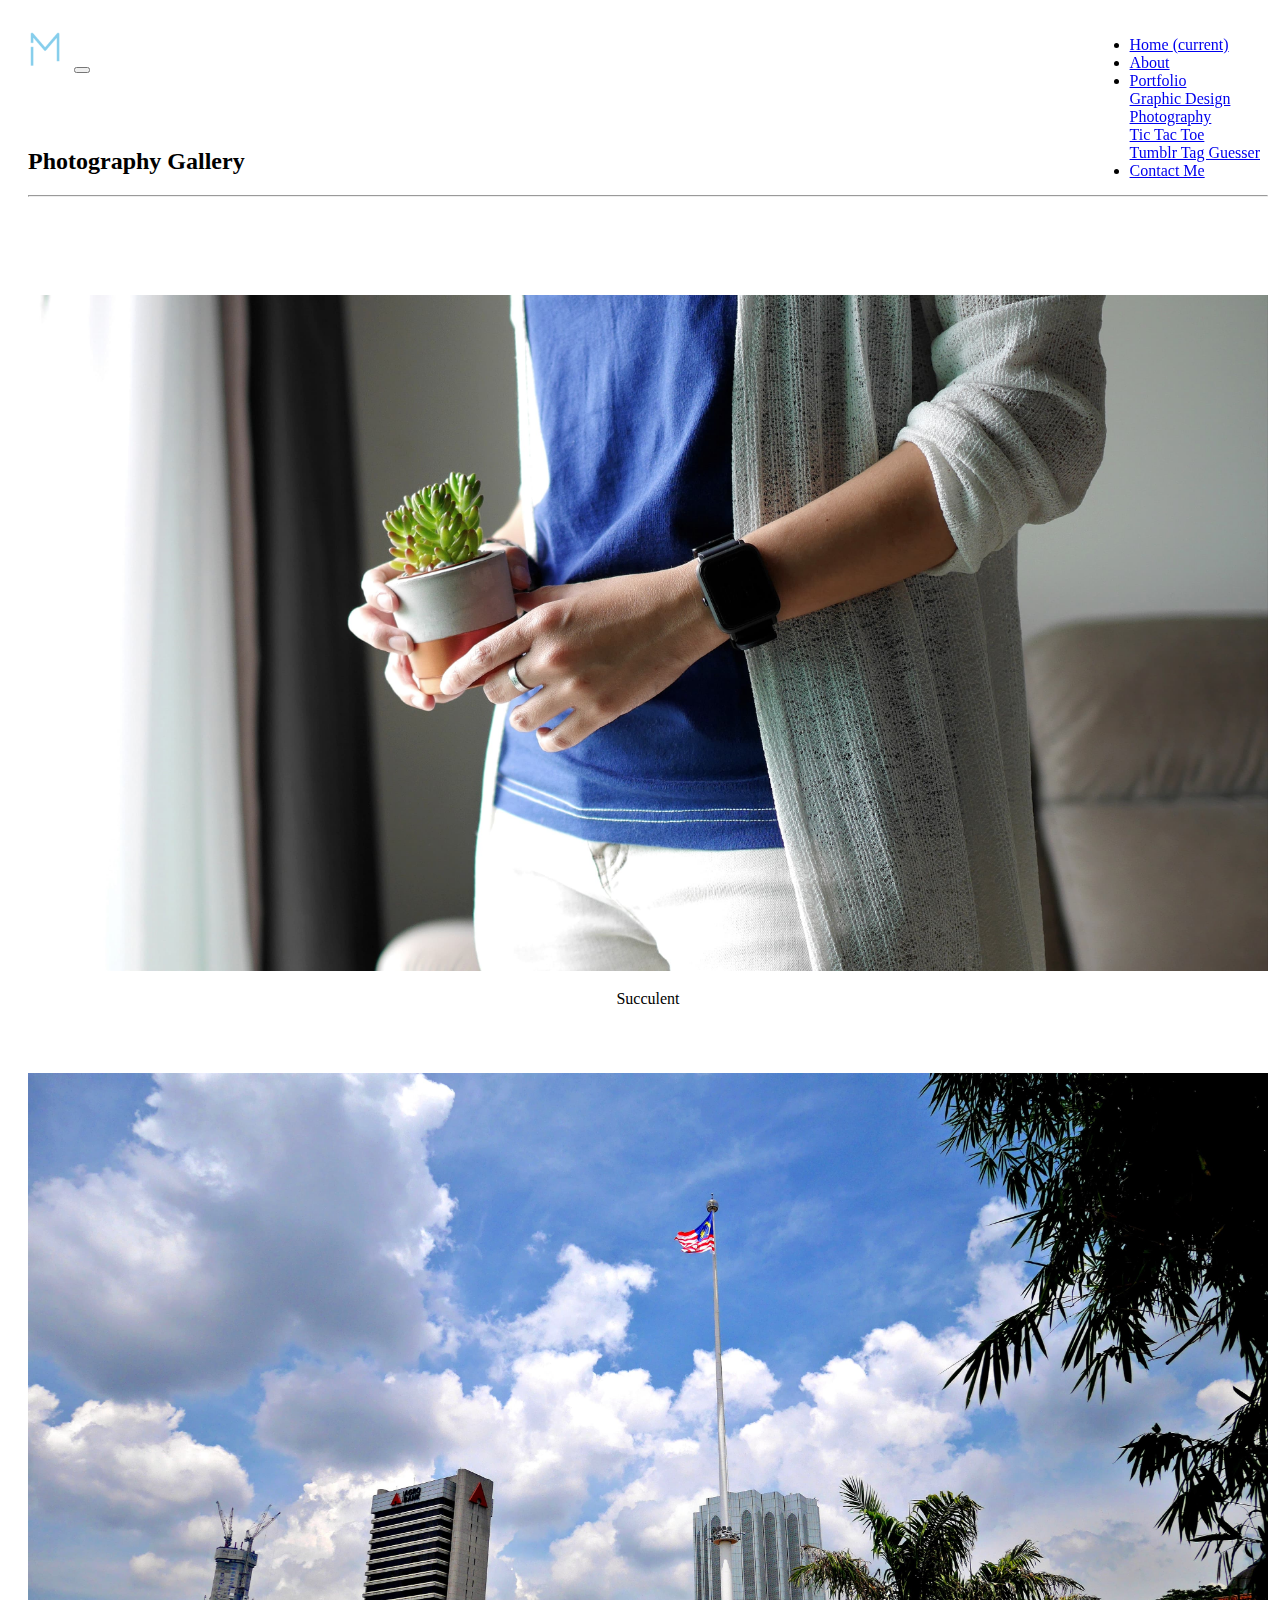
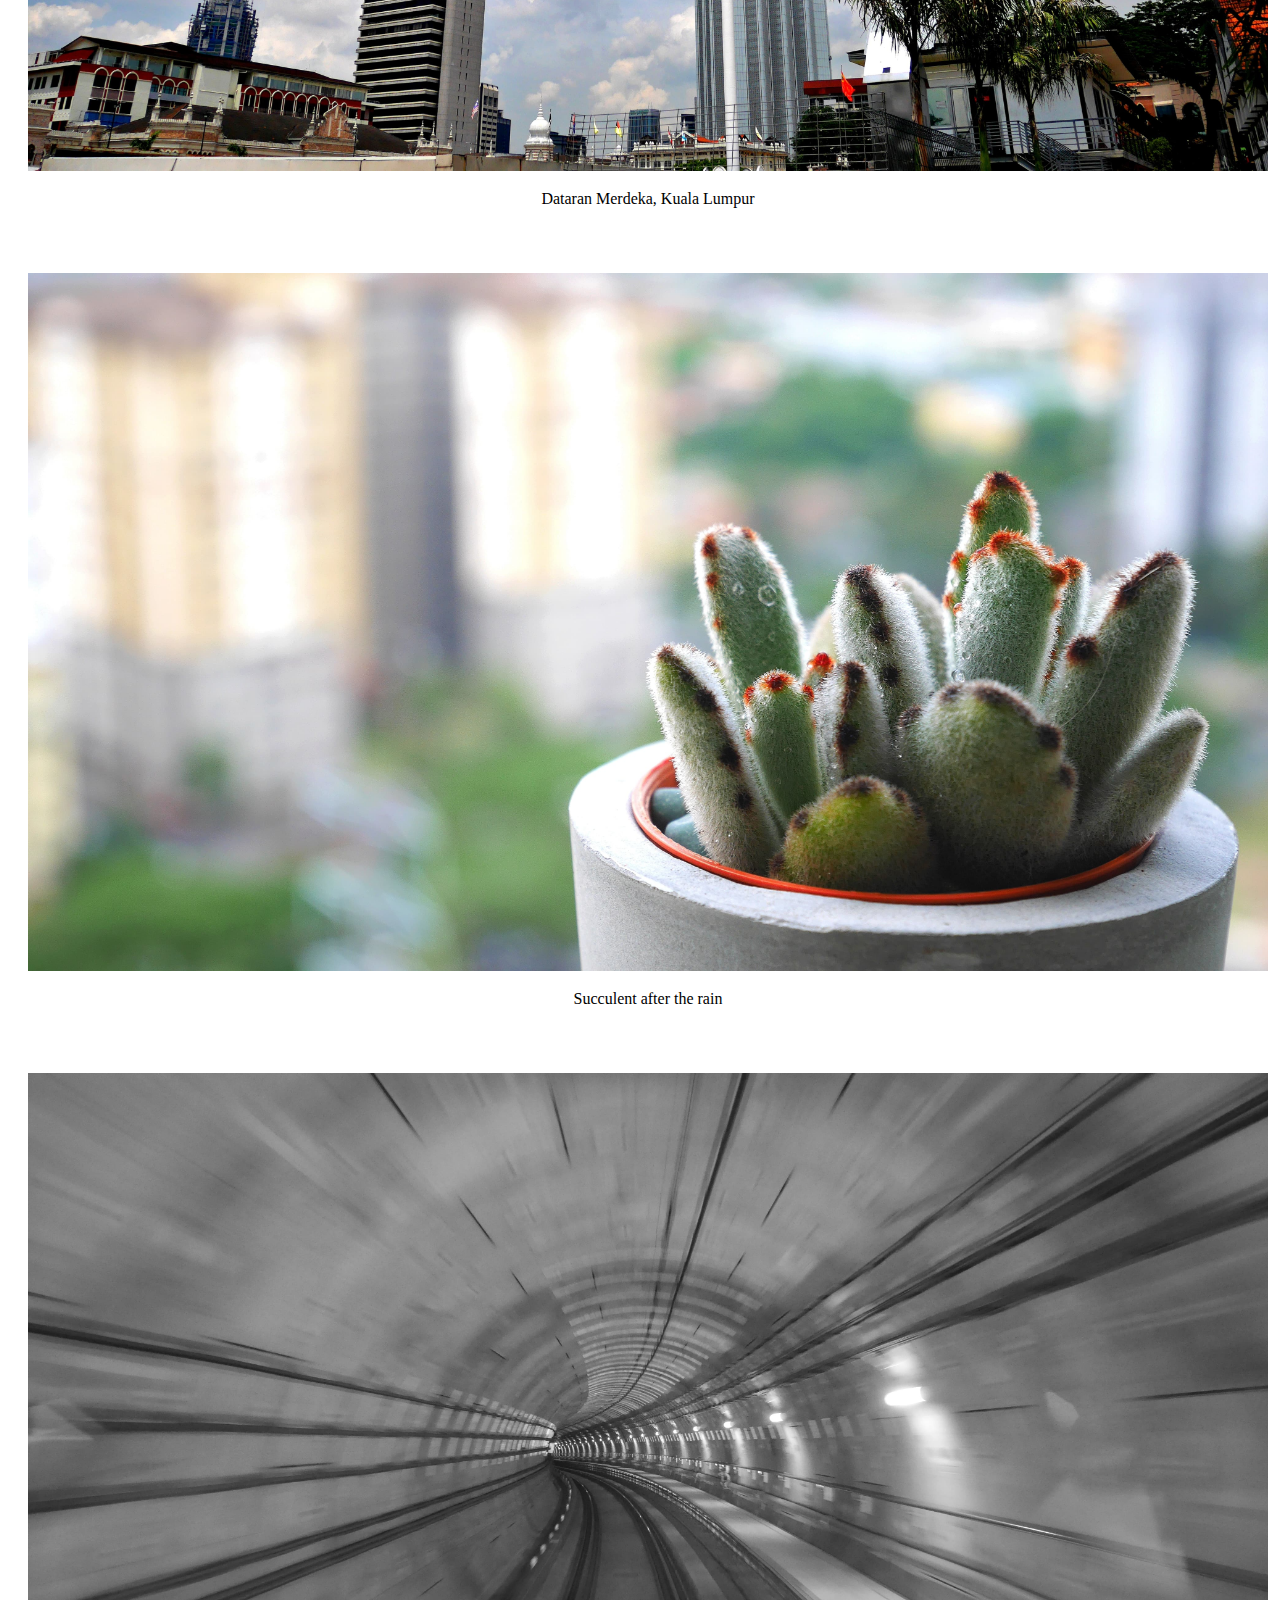
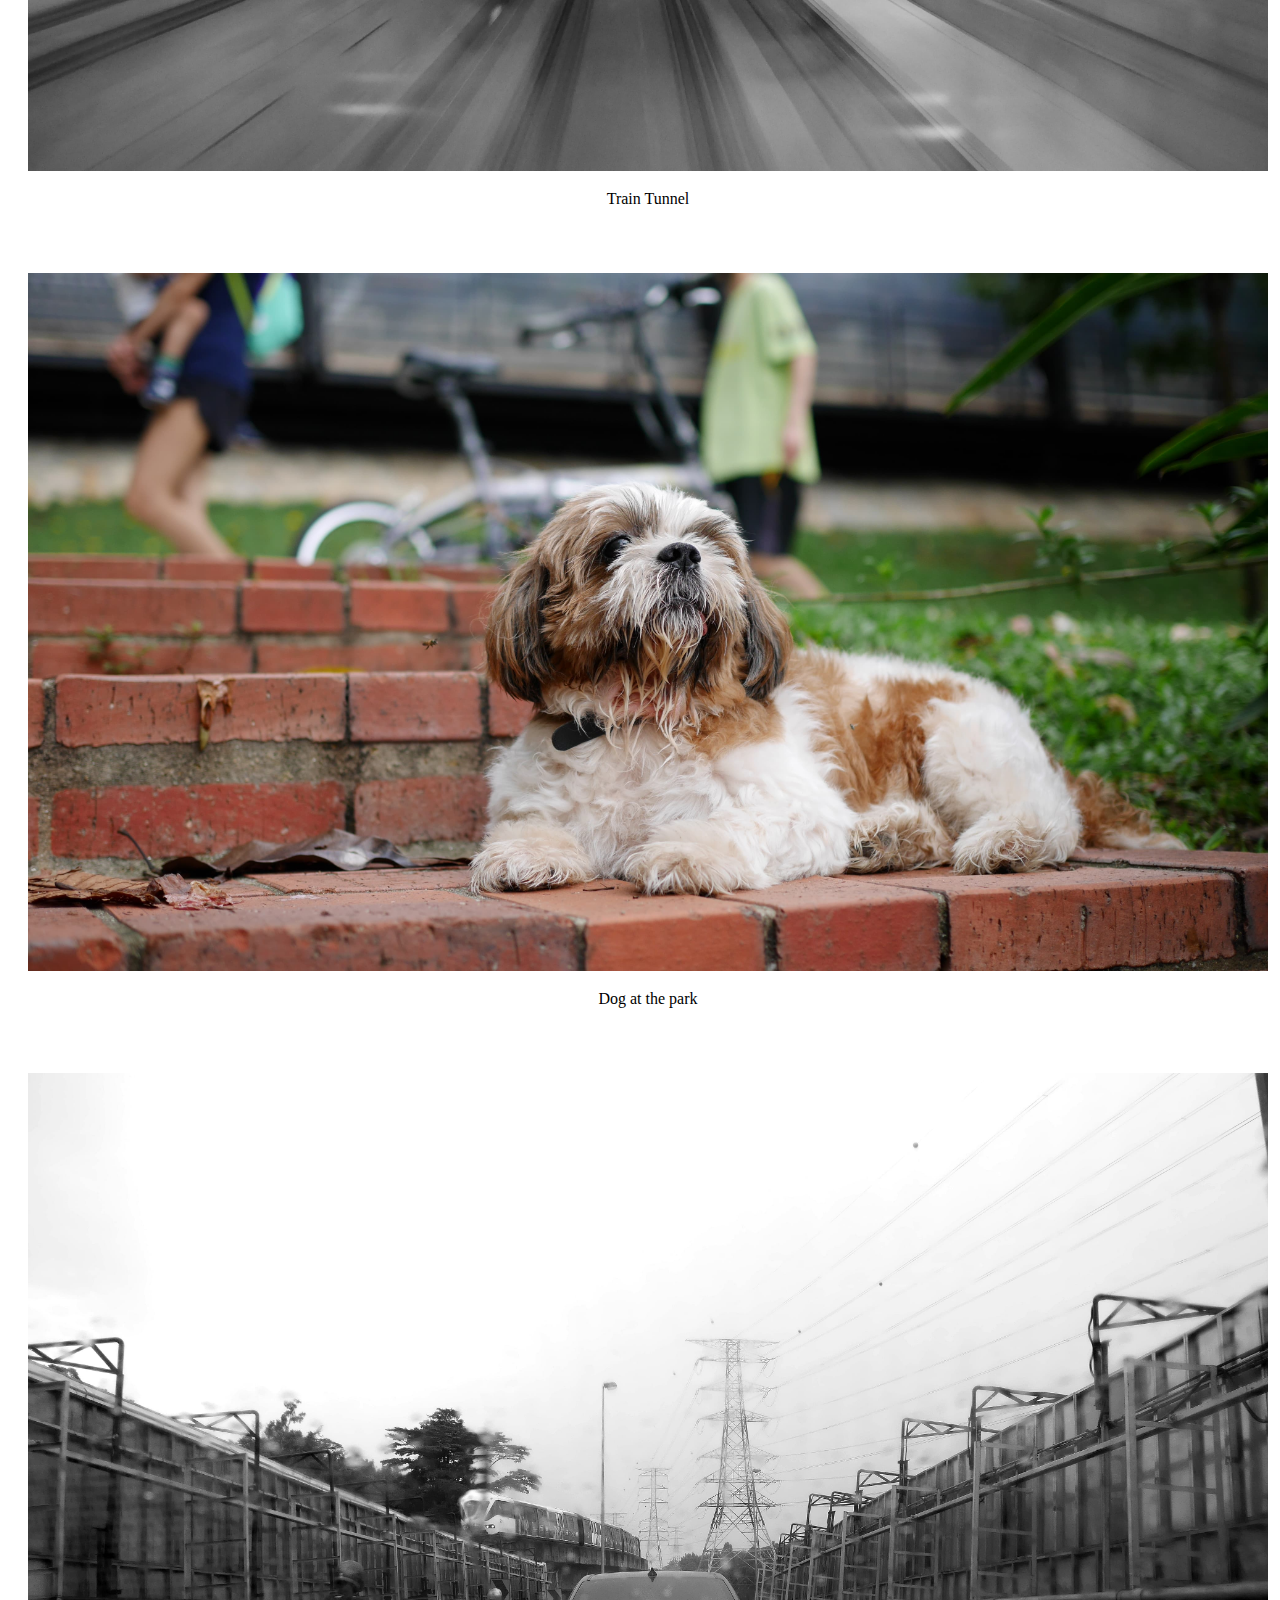
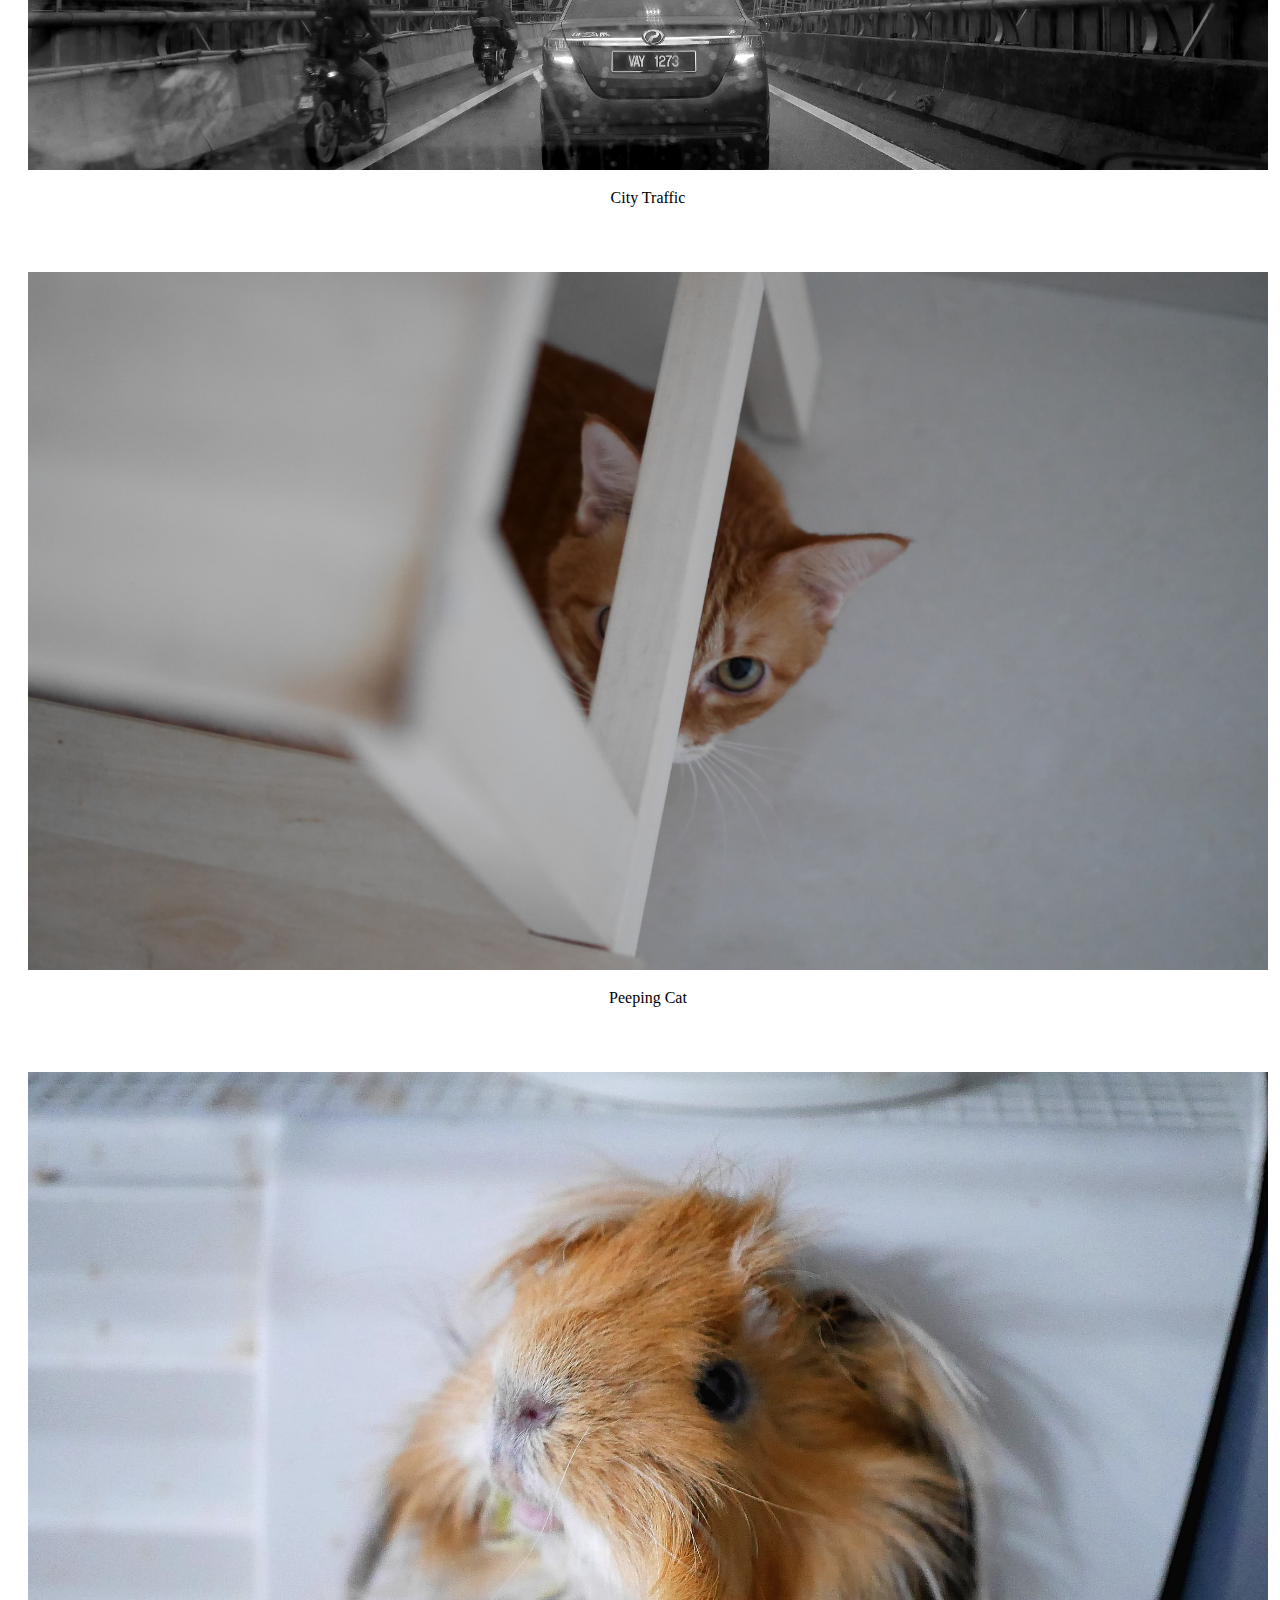
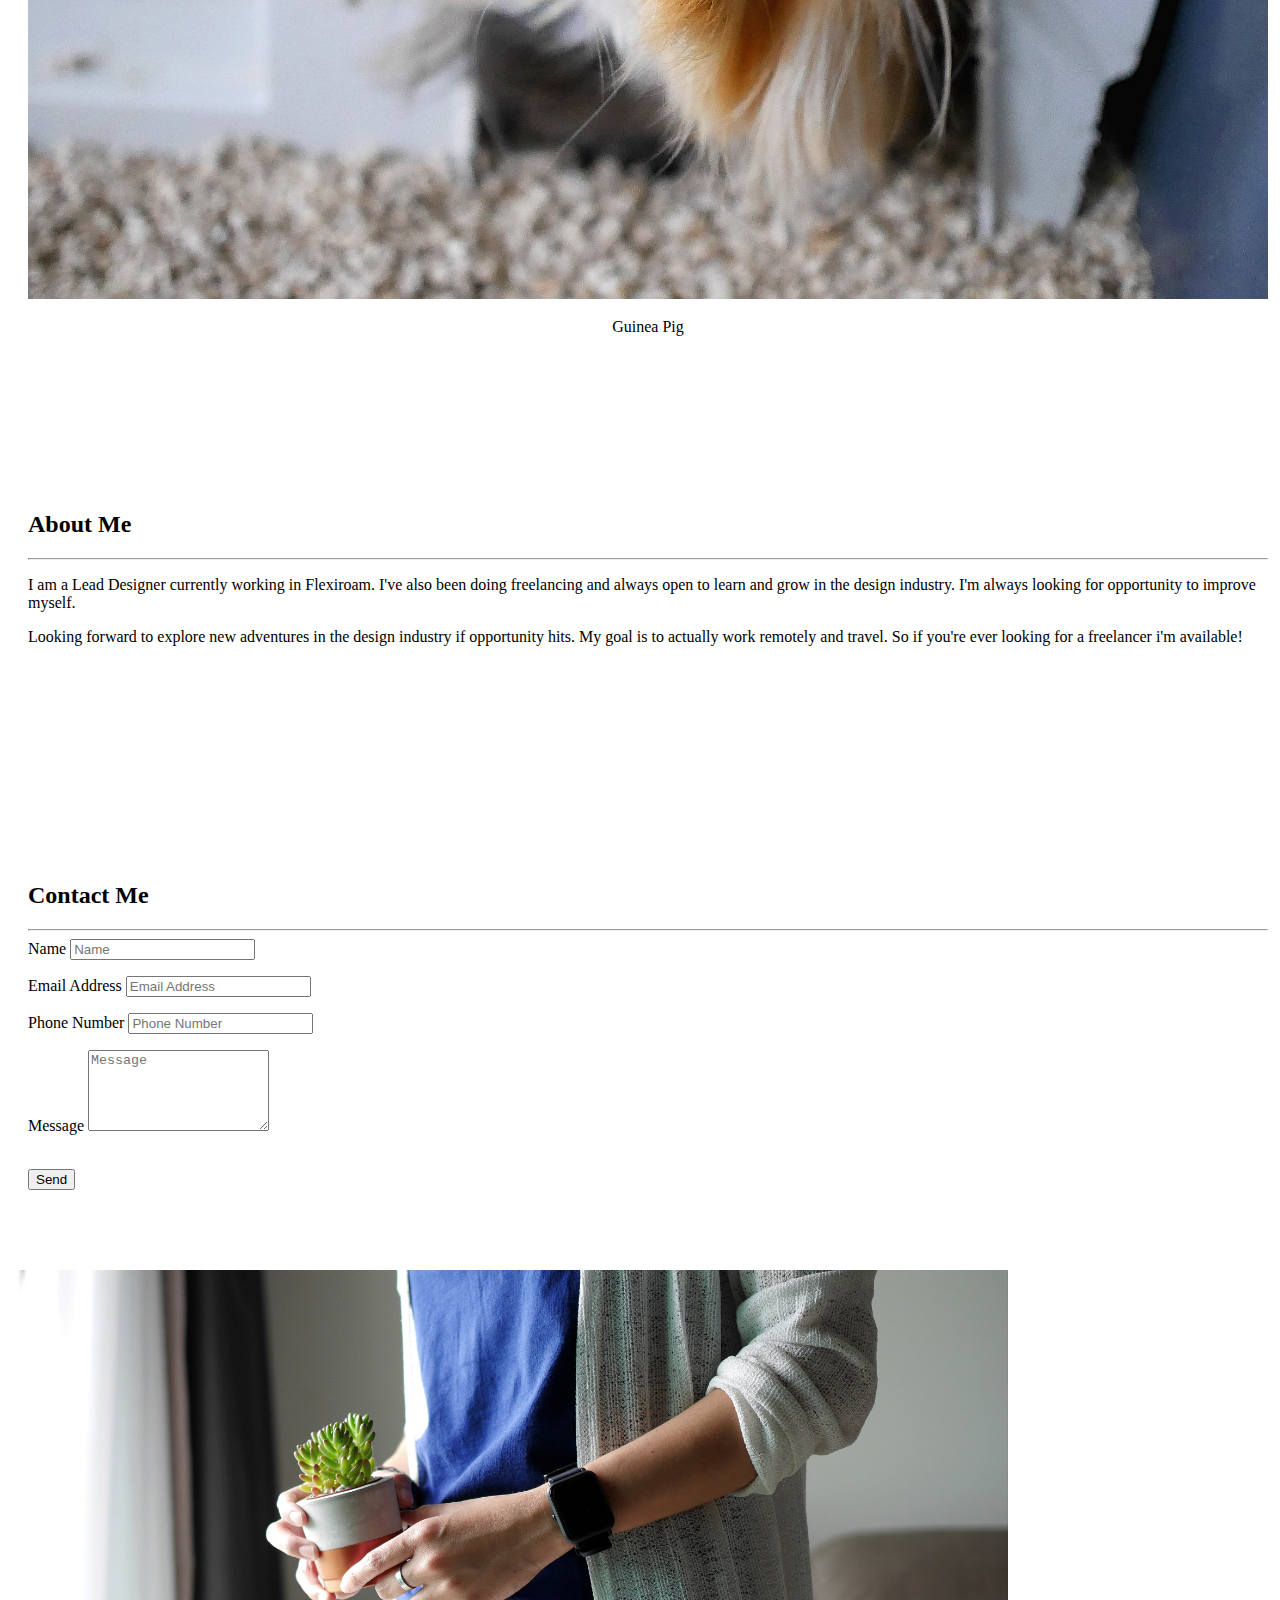
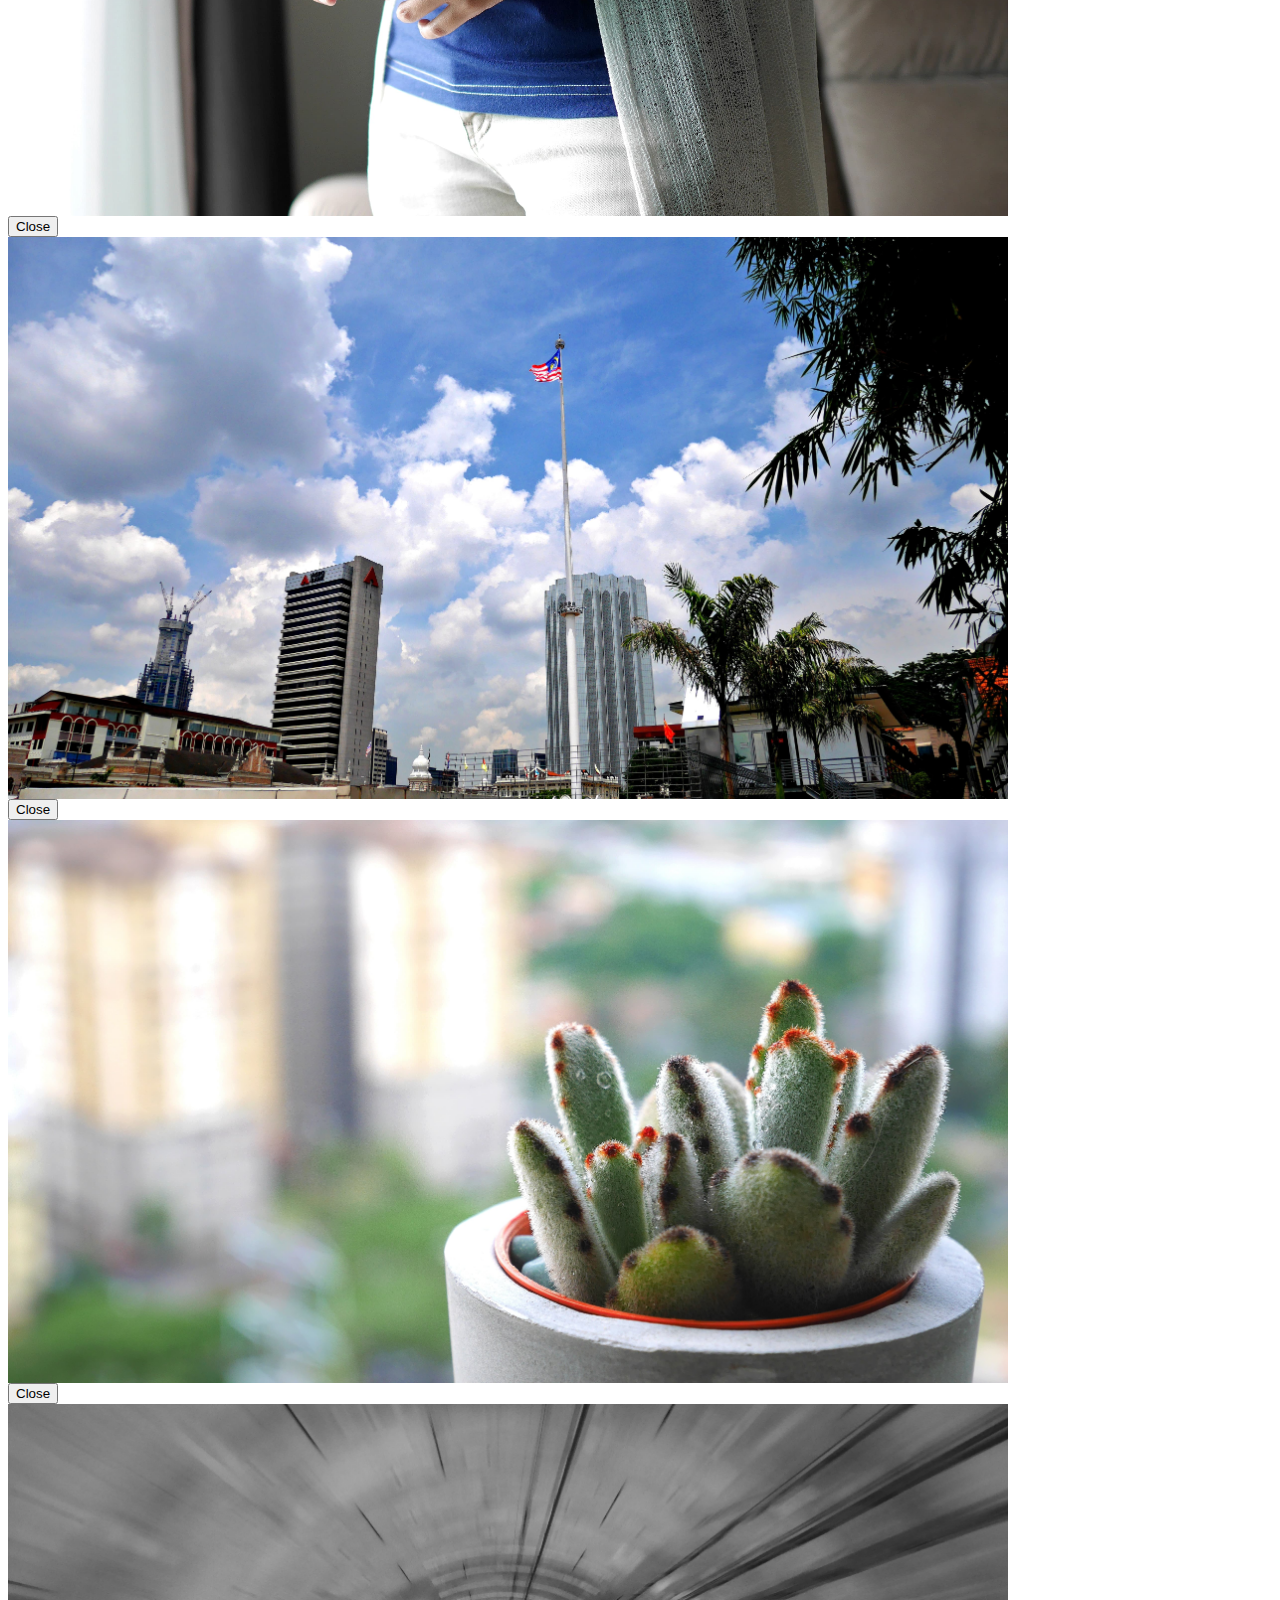
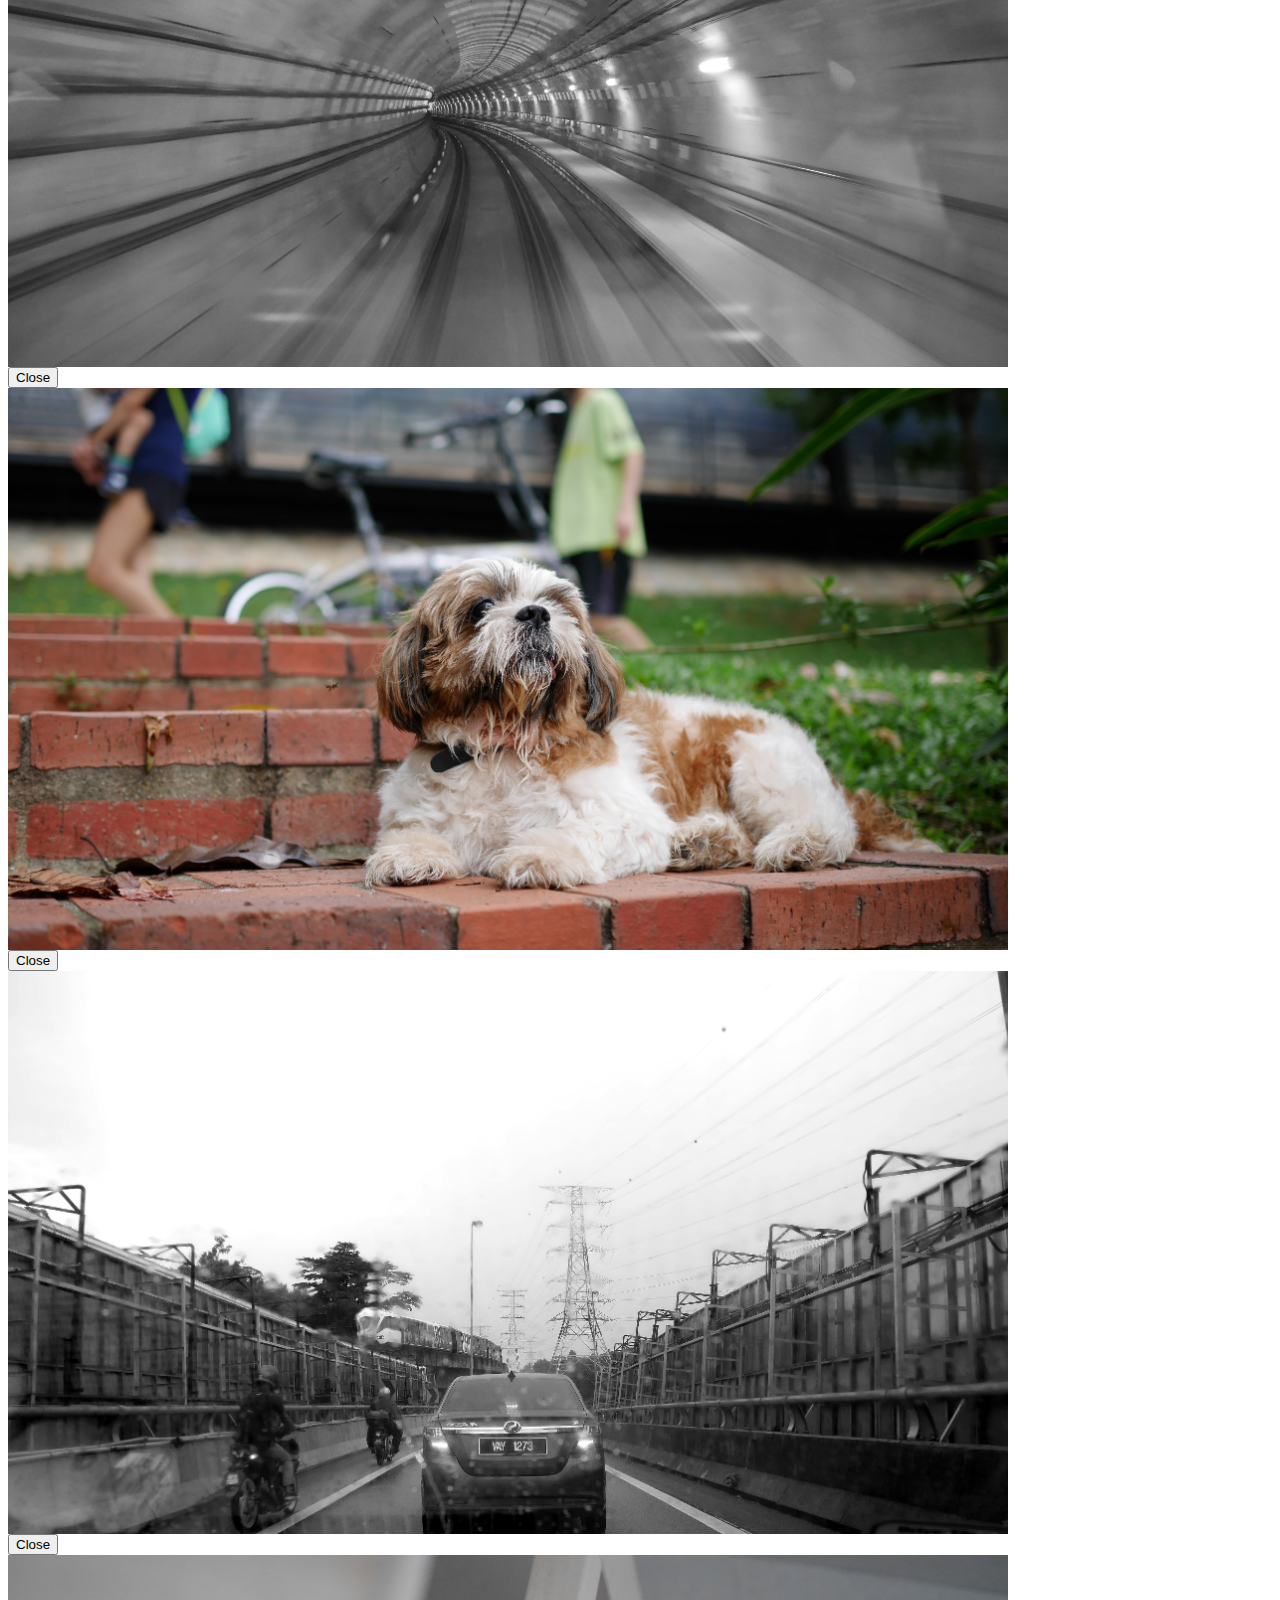
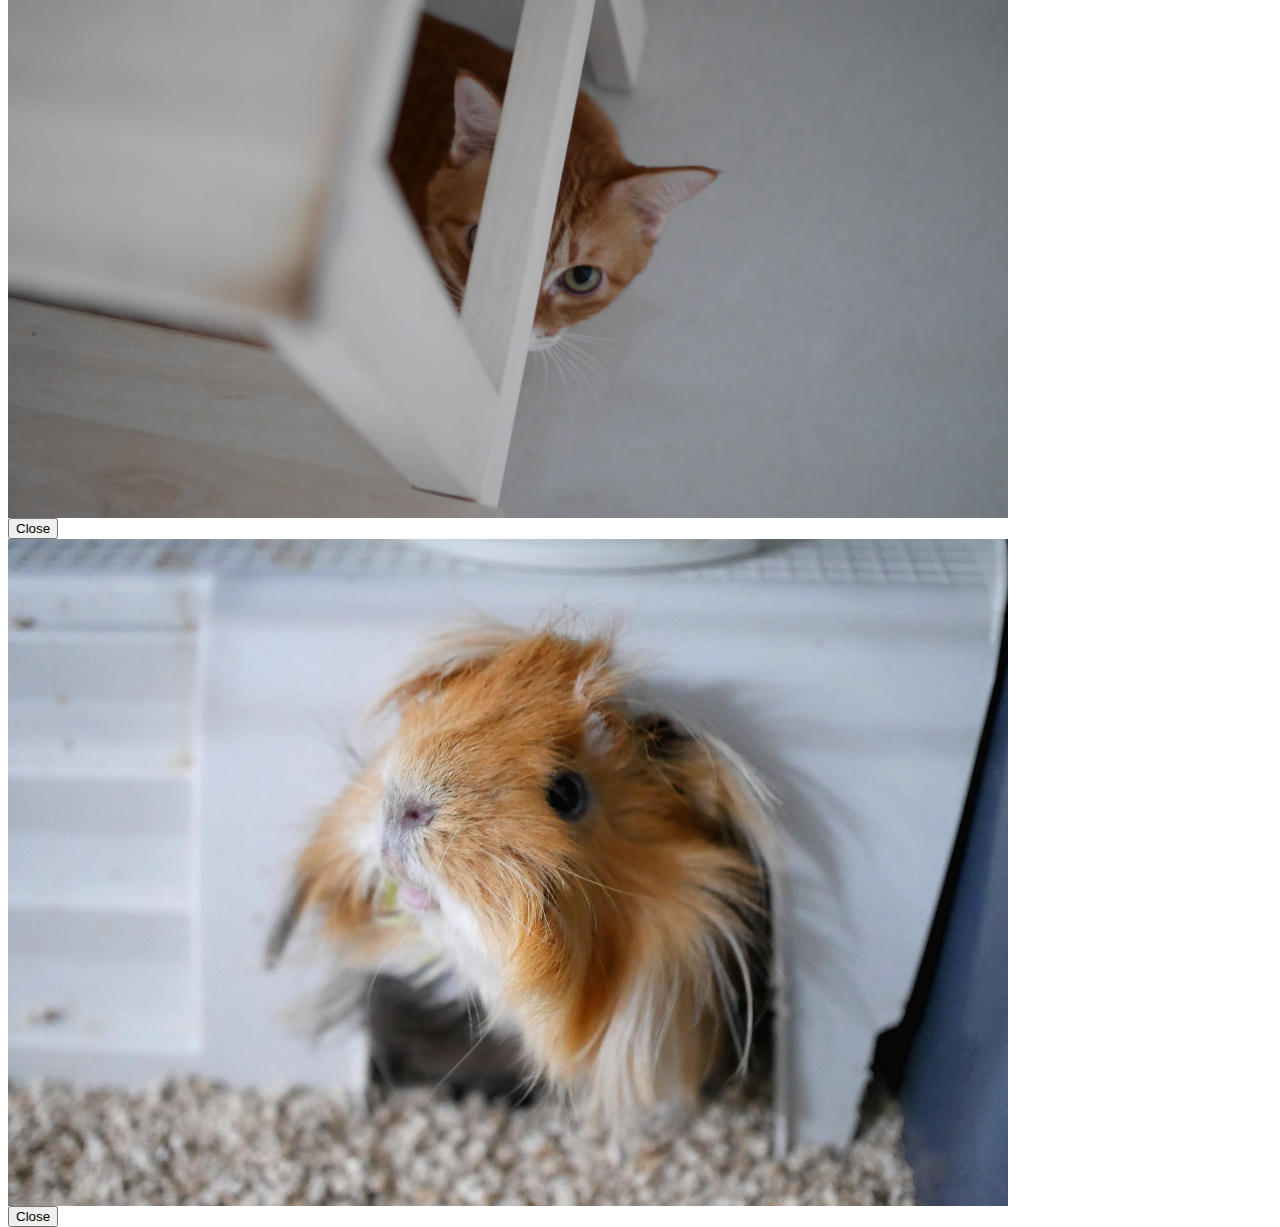
<file: photographygallery.html>
<!doctype html>
<html lang="en">

<head>

  <link rel="stylesheet" href="https://stackpath.bootstrapcdn.com/bootstrap/4.1.3/css/bootstrap.min.css"
    integrity="sha384-MCw98/SFnGE8fJT3GXwEOngsV7Zt27NXFoaoApmYm81iuXoPkFOJwJ8ERdknLPMO" crossorigin="anonymous">
  <link rel="stylesheet" href="./css/style.css">

</head>

<body>

  <!--NavBar-->
  <nav class="navbar navbar-expand-lg navbar-dark bg-dark fixed-top">
    <div class="container">
      <a class="navbar-brand">
        <img src="./images/mdesign-logo-white.png" width="50" height="50" alt="MDesign">
      </a>
      <button class="navbar-toggler" type="button" data-toggle="collapse" data-target="#navbarSupportedContent"
        aria-controls="navbarSupportedContent" aria-expanded="false" aria-label="Toggle navigation">
        <span class="navbar-toggler-icon"></span>
      </button>

      <div id="navbar_main">
        <div class="collapse navbar-collapse" id="navbarSupportedContent">
          <ul class="navbar-nav mr-auto">
            <li class="nav-item active">
              <a class="nav-link" href="portfolio_main.html">Home <span class="sr-only">(current)</span></a>
            </li>
            <li class="nav-item">
              <a class="nav-link js-scroll-trigger" href="#about">About</a>
            </li>
            <li class="nav-item dropdown">
              <a class="nav-link dropdown-toggle" href="#" id="navbarDropdown" role="button" data-toggle="dropdown"
                aria-haspopup="true" aria-expanded="false">
                Portfolio
              </a>
              <div class="dropdown-menu" aria-labelledby="navbarDropdown">
                <a class="dropdown-item" href="gdgallery.html">Graphic Design</a>
                <div class="dropdown-divider"></div>
                <a class="dropdown-item" href="photographygallery.html">Photography</a>
                <div class="dropdown-divider"></div>
                <a class="dropdown-item" href="./tictactoe/index.html" target="_blank">Tic Tac Toe</a>
                <div class="dropdown-divider"></div>
                <a class="dropdown-item" href="./Tag Guesser/index.html" target="_blank">Tumblr Tag Guesser</a>
              </div>
            <li class="nav-item">
              <a class="nav-link" href="#contactForm">Contact Me</a>
            </li>
        </div>
      </div>
    </div>
  </nav>

  <!--Photography Gallery-->
  <div class="container">
    <h2 class="text-center text-uppercase text-secondary mb-0 main-title">Photography Gallery</h2>
    <hr class="star-dark mb-5">
  </div>

  <div class="container" id="gallery">
    <div class="row">
      <div class="col-sm">
        <div data-toggle="modal" class="image-container" data-target="#myModal">

          <div class="portfolio-item-caption d-flex position-absolute">
            <div class="portfolio-item-caption-content my-auto w-100 text-center text-white">
              <p class="text">VIEW</p>
            </div>
          </div>
          <img class="responsive-image" src="./images/photography/61584004_309471493298323_4277478790466109440_n.jpg" alt="Photo 1" height="250px">
        </div>
        <div class="desc">Succulent</div>
      </div>
      <div class="col-sm">
        <div data-toggle="modal" class="image-container" data-target="#myModal2">
          <div class="portfolio-item-caption d-flex position-absolute">
            <div class="portfolio-item-caption-content my-auto w-100 text-center text-white">
              <p class="text">VIEW</p>
            </div>
          </div>
          <img class="responsive-image" src="./images/photography/61976627_433421634122307_1412459437636976640_n.jpg" alt="Photo 2" height="250">
        </div>
        <div class="desc">Dataran Merdeka, Kuala Lumpur</div>
      </div>
    </div>
    <div class="row">

      <div class="col-sm">
        <div data-toggle="modal" class="image-container" data-target="#myModal3">
          <div class="portfolio-item-caption d-flex position-absolute">
            <div class="portfolio-item-caption-content my-auto w-100 text-center text-white">
              <p class="text">VIEW</p>
            </div>
          </div>
          <img class="responsive-image" src="./images/photography/61608289_448497442363157_3932161238024323072_n.jpg" alt="Photo 3" height="250">
        </div>
        <div class="desc">Succulent after the rain</div>
      </div>
      <div class="col-sm">
        <div data-toggle="modal" class="image-container" data-target="#myModal4">
          <div class="portfolio-item-caption d-flex position-absolute">
            <div class="portfolio-item-caption-content my-auto w-100 text-center text-white">
              <p class="text">VIEW</p>
            </div>
          </div>
          <img class="responsive-image" src="./images/photography/61647983_2434098856821735_8301123046643597312_n.jpg" alt="Photo 4" height="250">
        </div>
        <div class="desc">Train Tunnel</div>
      </div>
    </div>
    <div class="row">

      <div class="col-sm">
        <div data-toggle="modal" class="image-container" data-target="#myModal5">
          <div class="portfolio-item-caption d-flex position-absolute">
            <div class="portfolio-item-caption-content my-auto w-100 text-center text-white">
              <p class="text">VIEW</p>
            </div>
          </div>
          <img class="responsive-image" src="./images/photography/61665085_3045511498794128_1636213902180089856_n.jpg" alt="Photo 5" height="250">
        </div>
        <div class="desc">Dog at the park</div>
      </div>
      <div class="col-sm">
        <div data-toggle="modal" class="image-container" data-target="#myModal6">
          <div class="portfolio-item-caption d-flex position-absolute">
            <div class="portfolio-item-caption-content my-auto w-100 text-center text-white">
              <p class="text">VIEW</p>
            </div>
          </div>
          <img class="responsive-image" src="./images/photography/61711346_465547127549204_1563930010610302976_n.jpg" alt="Photo 6" height="250">
        </div>
        <div class="desc">City Traffic</div>
      </div>
    </div>
    <div class="row">

      <div class="col-sm">
        <div data-toggle="modal" class="image-container" data-target="#myModal7">
          <div class="portfolio-item-caption d-flex position-absolute">
            <div class="portfolio-item-caption-content my-auto w-100 text-center text-white">
              <p class="text">VIEW</p>
            </div>
          </div>
          <img class="responsive-image" src="./images/photography/61849954_688771984869271_6106903548803416064_n.jpg" alt="Photo 7" height="250">
        </div>
        <div class="desc">Peeping Cat</div>
      </div>
      <div class="col-sm">
        <div data-toggle="modal" class="image-container" data-target="#myModal8">
          <div class="portfolio-item-caption d-flex position-absolute">
            <div class="portfolio-item-caption-content my-auto w-100 text-center text-white">
              <p class="text">VIEW</p>
            </div>
          </div>
          <img class="responsive-image" src="./images/photography/61596763_1370994303040124_4488848935854538752_n.jpg" alt="Photo 8" height="250">
        </div>
        <div class="desc">Guinea Pig</div>
      </div>
    </div>
  </div>


  <!-- About Section -->
  <section class="bg-dark text-white mb-0 padding-section" id="about">
    <div class="container">
      <h2 class="text-center text-uppercase text-white">About Me</h2>
      <hr class="star-light mb-5">
      <div class="row">
        <div class="col-lg-4 ml-auto">
          <p class="lead">I am a Lead Designer currently working in Flexiroam. I've also been doing freelancing and
            always open to learn and grow in the design industry. I'm always looking for opportunity to improve
            myself.</p>
        </div>
        <div class="col-lg-4 mr-auto">
          <p class="lead">Looking forward to explore new adventures in the design industry if opportunity hits. My
            goal is to actually work remotely and travel. So if you're ever looking for a freelancer i'm available!
          </p>
        </div>
      </div>
    </div>
  </section>

  <!-- Contact Section -->
  <section id="contact">
    <div class="container">
      <h2 class="text-center text-uppercase text-secondary mb-0">Contact Me</h2>
      <hr class="star-dark mb-5">
      <div class="row">
        <div class="col-lg-8 mx-auto">
          <!-- To configure the contact form email address, go to mail/contact_me.php and update the email address in the PHP file on line 19. -->
          <!-- The form should work on most web servers, but if the form is not working you may need to configure your web server differently. -->
          <form name="sentMessage" id="contactForm" novalidate="novalidate">
            <div class="control-group">
              <div class="form-group floating-label-form-group controls mb-0 pb-2">
                <label>Name</label>
                <input class="form-control" id="name" type="text" placeholder="Name" required="required"
                  data-validation-required-message="Please enter your name.">
                <p class="help-block text-danger"></p>
              </div>
            </div>
            <div class="control-group">
              <div class="form-group floating-label-form-group controls mb-0 pb-2">
                <label>Email Address</label>
                <input class="form-control" id="email" type="email" placeholder="Email Address" required="required"
                  data-validation-required-message="Please enter your email address.">
                <p class="help-block text-danger"></p>
              </div>
            </div>
            <div class="control-group">
              <div class="form-group floating-label-form-group controls mb-0 pb-2">
                <label>Phone Number</label>
                <input class="form-control" id="phone" type="tel" placeholder="Phone Number" required="required"
                  data-validation-required-message="Please enter your phone number.">
                <p class="help-block text-danger"></p>
              </div>
            </div>
            <div class="control-group">
              <div class="form-group floating-label-form-group controls mb-0 pb-2">
                <label>Message</label>
                <textarea class="form-control" id="message" rows="5" placeholder="Message" required="required"
                  data-validation-required-message="Please enter a message."></textarea>
                <p class="help-block text-danger"></p>
              </div>
            </div>
            <br>
            <div id="success"></div>
            <div class="form-group">
              <button type="submit" class="btn btn-primary btn-xl" id="sendMessageButton">Send</button>
            </div>
          </form>
        </div>
      </div>
    </div>
  </section>

  <!-- Modal -->
  <div id="myModal" class="modal fade" role="dialog">
    <div class="modal-dialog">

      <!-- Modal content-->
      <div class="modal-content">
        <div class="modal-body">
          <img class="responsive-image centered-image" src="./images/photography/61584004_309471493298323_4277478790466109440_n.jpg" alt="Photo 1">
        </div>
        <div class="modal-footer">
          <button type="button" class="btn btn-default" data-dismiss="modal">Close</button>
        </div>
      </div>

    </div>
  </div>
  <!-- Modal -->
  <div id="myModal2" class="modal fade" role="dialog">
    <div class="modal-dialog">

      <!-- Modal content-->
      <div class="modal-content">
        <div class="modal-body">
          <img class="responsive-image centered-image" src="./images/photography/61976627_433421634122307_1412459437636976640_n.jpg" alt=" Photo 2">
        </div>
        <div class="modal-footer">
          <button type="button" class="btn btn-default" data-dismiss="modal">Close</button>
        </div>
      </div>

    </div>
  </div>
  <!-- Modal -->
  <div id="myModal3" class="modal fade" role="dialog">
    <div class="modal-dialog">

      <!-- Modal content-->
      <div class="modal-content">
        <div class="modal-body">
          <img class="responsive-image centered-image" src="./images/photography/61608289_448497442363157_3932161238024323072_n.jpg" alt=" Photo 3">
        </div>
        <div class="modal-footer">
          <button type="button" class="btn btn-default" data-dismiss="modal">Close</button>
        </div>
      </div>

    </div>
  </div>
  <!-- Modal -->
  <div id="myModal4" class="modal fade" role="dialog">
    <div class="modal-dialog">

      <!-- Modal content-->
      <div class="modal-content">
        <div class="modal-body">
          <img class="responsive-image centered-image" src="./images/photography/61647983_2434098856821735_8301123046643597312_n.jpg" alt=" Photo 4">
        </div>
        <div class="modal-footer">
          <button type="button" class="btn btn-default" data-dismiss="modal">Close</button>
        </div>
      </div>

    </div>
  </div>
  <!-- Modal -->
  <div id="myModal5" class="modal fade" role="dialog">
    <div class="modal-dialog">

      <!-- Modal content-->
      <div class="modal-content">
        <div class="modal-body">
          <img class="responsive-image centered-image" src="./images/photography/61665085_3045511498794128_1636213902180089856_n.jpg" alt=" Photo 5">
        </div>
        <div class="modal-footer">
          <button type="button" class="btn btn-default" data-dismiss="modal">Close</button>
        </div>
      </div>

    </div>
  </div>
  <!-- Modal -->
  <div id="myModal6" class="modal fade" role="dialog">
    <div class="modal-dialog">

      <!-- Modal content-->
      <div class="modal-content">
        <div class="modal-body">
          <img class="responsive-image centered-image" src="./images/photography/61711346_465547127549204_1563930010610302976_n.jpg" alt=" Photo 6">
        </div>
        <div class="modal-footer">
          <button type="button" class="btn btn-default" data-dismiss="modal">Close</button>
        </div>
      </div>

    </div>
  </div>
  <div id="myModal7" class="modal fade" role="dialog">
    <div class="modal-dialog">

      <!-- Modal content-->
      <div class="modal-content">
        <div class="modal-body">
          <img class="responsive-image centered-image" src="./images/photography/61849954_688771984869271_6106903548803416064_n.jpg" alt=" Photo 7 ">
        </div>
        <div class="modal-footer">
          <button type="button" class="btn btn-default" data-dismiss="modal">Close</button>
        </div>
      </div>

    </div>
  </div>
  <div id="myModal8" class="modal fade" role="dialog">
    <div class="modal-dialog">

      <!-- Modal content-->
      <div class="modal-content">
        <div class="modal-body">
          <img class="responsive-image centered-image" src="./images/photography/61596763_1370994303040124_4488848935854538752_n.jpg" alt=" Photo 8 ">
        </div>
        <div class="modal-footer">
          <button type="button" class="btn btn-default" data-dismiss="modal">Close</button>
        </div>
      </div>

    </div>
  </div>
  
  <!-- Optional JavaScript -->
  <!-- jQuery first, then Popper.js, then Bootstrap JS -->
  <script src="https://code.jquery.com/jquery-3.3.1.slim.min.js"
    integrity="sha384-q8i/X+965DzO0rT7abK41JStQIAqVgRVzpbzo5smXKp4YfRvH+8abtTE1Pi6jizo" crossorigin="anonymous">
  </script>
  <script src="https://cdnjs.cloudflare.com/ajax/libs/popper.js/1.14.3/umd/popper.min.js"
    integrity="sha384-ZMP7rVo3mIykV+2+9J3UJ46jBk0WLaUAdn689aCwoqbBJiSnjAK/l8WvCWPIPm49" crossorigin="anonymous">
  </script>
  <script src="https://stackpath.bootstrapcdn.com/bootstrap/4.1.3/js/bootstrap.min.js"
    integrity="sha384-ChfqqxuZUCnJSK3+MXmPNIyE6ZbWh2IMqE241rYiqJxyMiZ6OW/JmZQ5stwEULTy" crossorigin="anonymous">
  </script>
  <script src="https://ajax.googleapis.com/ajax/libs/jquery/3.3.1/jquery.min.js"></script>
  <script src="./js/portfolio.js"></script>

</body>

</html>
</file>
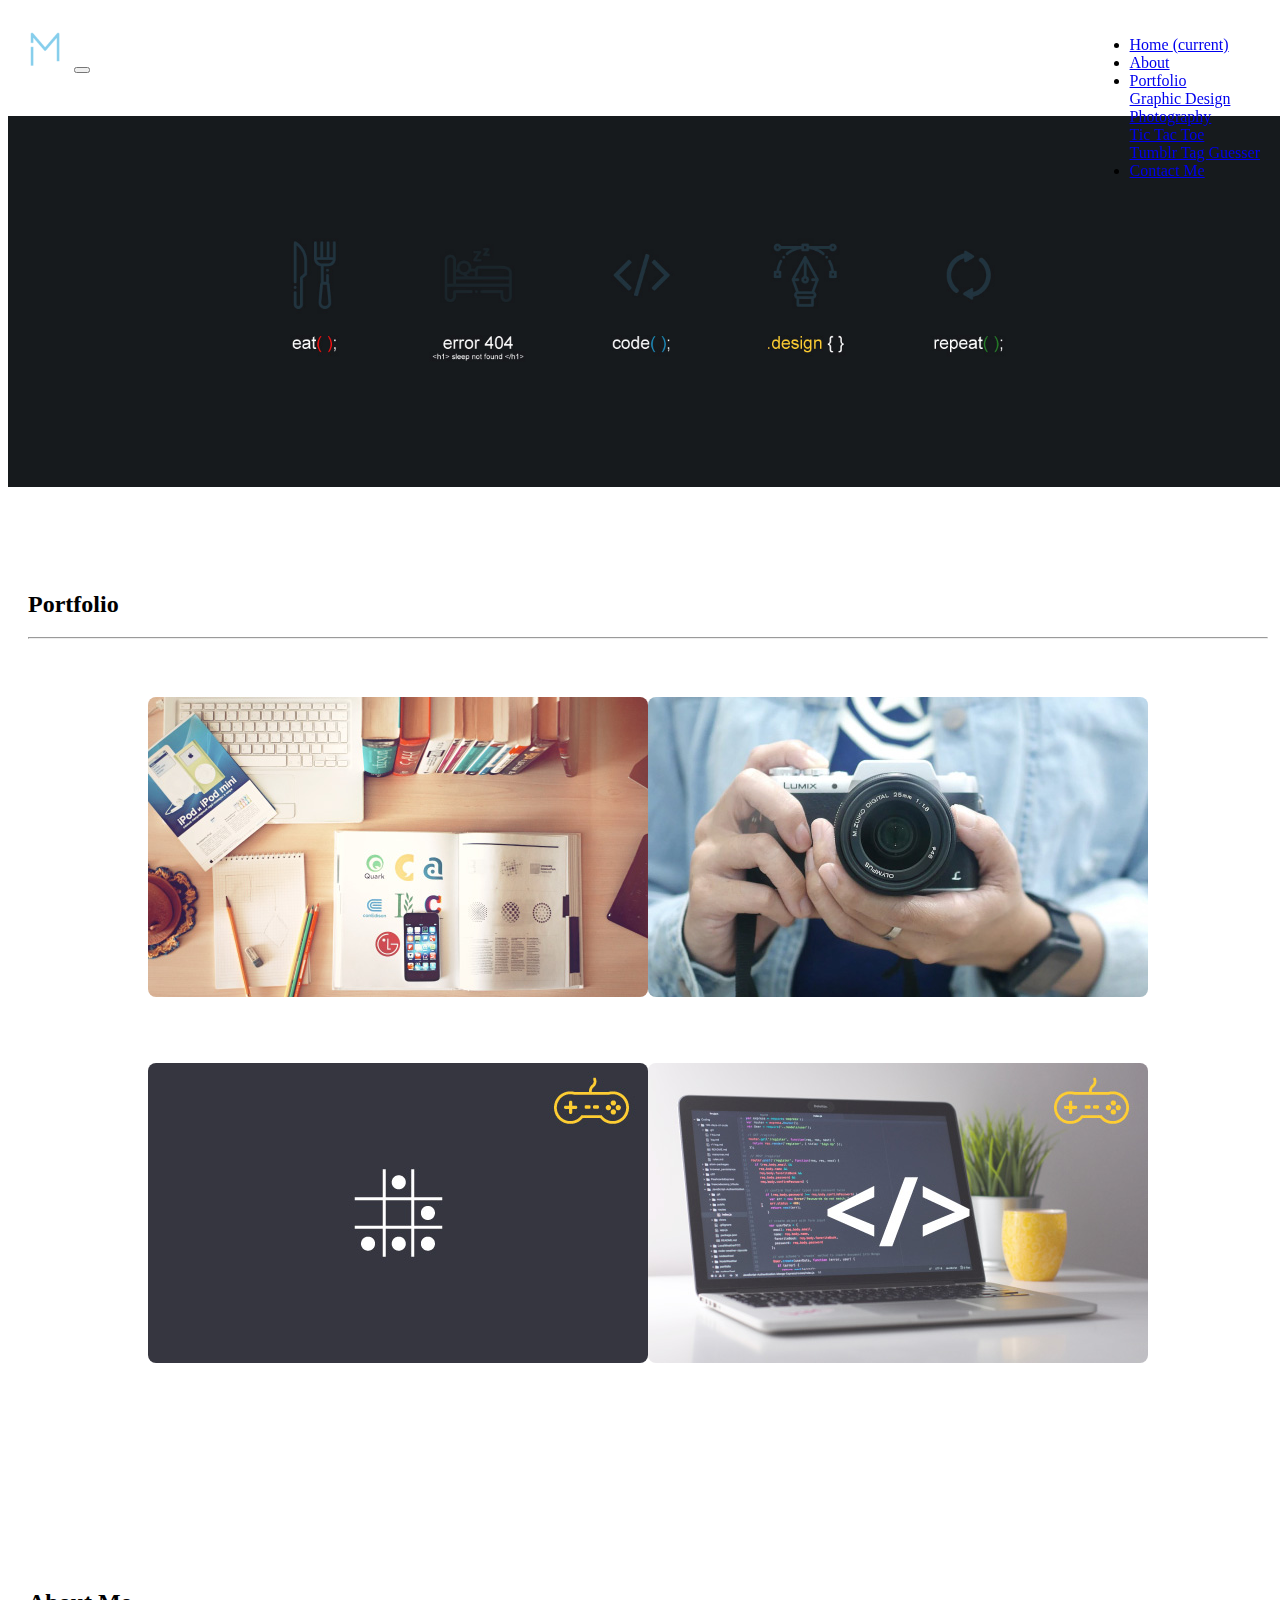
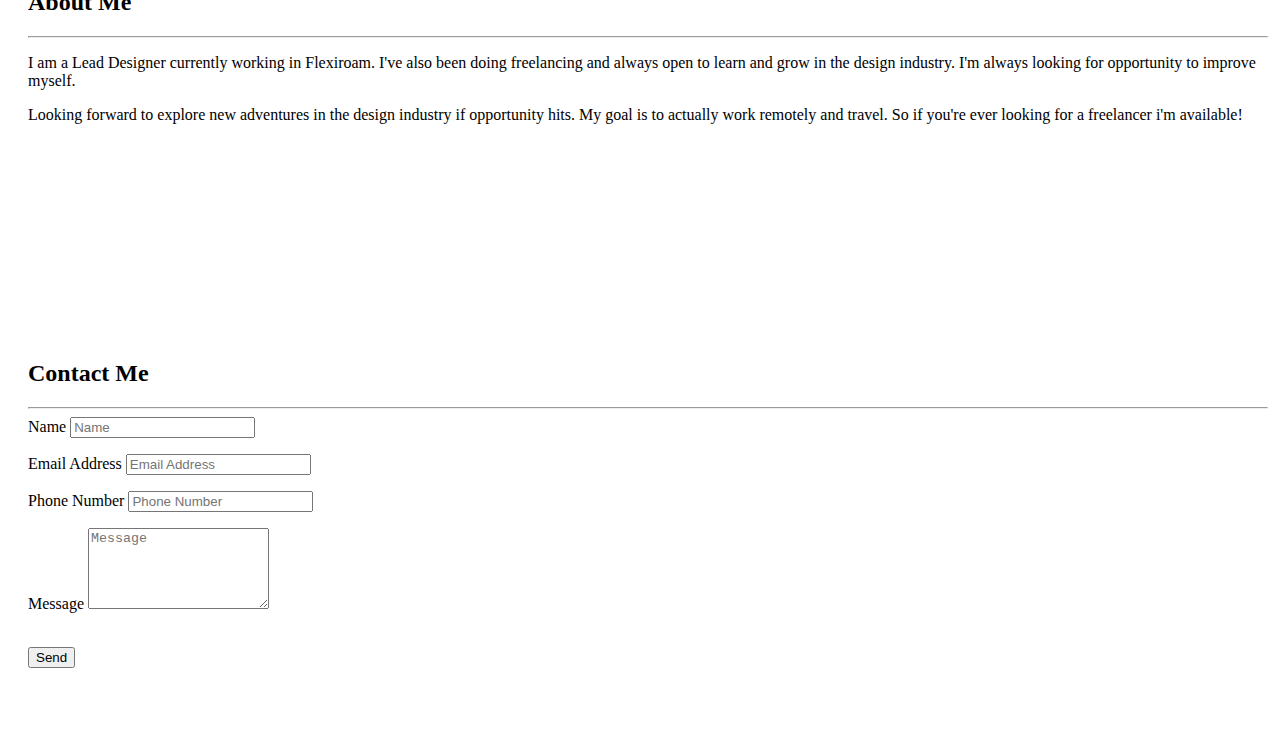
<file: portfolio_main.html>
<!doctype html>
<html lang="en">

<head>
  <!-- Required meta tags -->
  <meta charset="utf-8">
  <meta name="viewport" content="width=device-width, initial-scale=1, shrink-to-fit=no">

  <!-- Bootstrap CSS -->
  <link rel="stylesheet" href="https://stackpath.bootstrapcdn.com/bootstrap/4.1.3/css/bootstrap.min.css"
    integrity="sha384-MCw98/SFnGE8fJT3GXwEOngsV7Zt27NXFoaoApmYm81iuXoPkFOJwJ8ERdknLPMO" crossorigin="anonymous">
  <link rel="stylesheet" href="./css/style.css">

  <title>My Portfolio</title>
</head>

<body>

  <!--NavBar-->

  <nav class="navbar navbar-expand-lg navbar-dark bg-dark fixed-top">
    <div class="container">
      <a class="navbar-brand">
        <img src="./images/mdesign-logo-white.png" width="50" height="50" alt="MDesign">
      </a>
      <button class="navbar-toggler" type="button" data-toggle="collapse" data-target="#navbarSupportedContent"
        aria-controls="navbarSupportedContent" aria-expanded="false" aria-label="Toggle navigation">
        <span class="navbar-toggler-icon"></span>
      </button>

      <div id="navbar_main">
        <div class="collapse navbar-collapse" id="navbarSupportedContent">
          <ul class="navbar-nav mr-auto">
            <li class="nav-item active">
              <a class="nav-link" href="portfolio_main.html">Home <span class="sr-only">(current)</span></a>
            </li>
            <li class="nav-item">
              <a class="nav-link js-scroll-trigger" href="#about">About</a>
            </li>
            <li class="nav-item dropdown">
              <a class="nav-link dropdown-toggle" href="#" id="navbarDropdown" role="button" data-toggle="dropdown"
                aria-haspopup="true" aria-expanded="false">
                Portfolio
              </a>
              <div class="dropdown-menu" aria-labelledby="navbarDropdown">
                <a class="dropdown-item" href="gdgallery.html">Graphic Design</a>
                <div class="dropdown-divider"></div>
                <a class="dropdown-item" href="photographygallery.html">Photography</a>
                <div class="dropdown-divider"></div>
                <a class="dropdown-item" href="./tictactoe/index.html" target="_blank">Tic Tac Toe</a>
                <div class="dropdown-divider"></div>
                <a class="dropdown-item" href="./Tag Guesser/index.html" target="_blank">Tumblr Tag Guesser</a>
              </div>
            <li class="nav-item">
              <a class="nav-link" href="#contactForm">Contact Me</a>
            </li>
        </div>
      </div>
    </div>
  </nav>


  <!--Header-->
  <div class="hero-image">
    <img src="images/portfolio-header-design.jpg" style="width:100%">
  </div>

  <!-- Portfolio Grid Section -->
  <section class="portfolio" id="portfolio">
    <div class="container">
      <h2 class="text-center text-uppercase text-secondary mb-0">Portfolio</h2>
      <hr class="star-dark mb-5">
  
      <div class="box-container">
        <div class="box col-md-6 col-lg-4">
          <a class="portfolio-item d-block mx-auto" href="gdgallery.html"  target="_self">
            <div class="portfolio-item-caption d-flex position-absolute h-100 w-100">
              <div class="portfolio-item-caption-content my-auto w-100 text-center text-white">
                <p class="text">GRAPHIC DESIGN</p>
              </div>
            </div>    <img class="img-fluid" src="images/graphic-design.jpg" alt="Graphic/Multimedia Design"
            title="Graphic Design">
          </a>
        </div>
        <div class="box col-md-6 col-lg-4">
          <a class="portfolio-item d-block mx-auto" href="photographygallery.html" target="_self">
            <div class="portfolio-item-caption d-flex position-absolute h-100 w-100">
              <div class="portfolio-item-caption-content my-auto w-100 text-center text-white">
                <p class="text">PHOTOGRAPHY</p>
              </div>
            </div>
            <img class="img-fluid" src="images/photography.jpg" alt="Photography">
          </a>
        </div>
      </div>
      <div class="box-container">
        <div class="box col-md-6 col-lg-4">
          <a class="portfolio-item d-block mx-auto" href="./tictactoe/index.html" target="_blank">
            <div class="portfolio-item-caption d-flex position-absolute h-100 w-100">
              <div class="portfolio-item-caption-content my-auto w-100 text-center text-white">
                <p class="text">TIC TAC TOE GAME</p>
              </div>
            </div>
            <img class="img-fluid" src="images/tictactoe-game.jpg" alt="UIUX Design">
          </a>
        </div>
        <div class="box col-md-6 col-lg-4">
          <a class="portfolio-item d-block mx-auto" href="./Tag Guesser/index.html" target="_blank">
            <div class="portfolio-item-caption d-flex position-absolute h-100 w-100">
              <div class="portfolio-item-caption-content my-auto w-100 text-center text-white">
                <p class="text">TUMBLR TAG GUESSER GAME</p>
              </div>
            </div>
            <img class="img-fluid" src="images/tag-guesser.jpg" alt="UIUX Design">
          </a>
        </div>
      </div>
    </div>
  </section>

  <!-- About Section -->
  <section class="bg-dark text-white mb-0 padding-section" id="about">
    <div class="container">
      <h2 class="text-center text-uppercase text-white">About Me</h2>
      <hr class="star-light mb-5">
      <div class="row">
        <div class="col-lg-4 ml-auto">
          <p class="lead">I am a Lead Designer currently working in Flexiroam. I've also been doing freelancing and
            always open to learn and grow in the design industry. I'm always looking for opportunity to improve myself.
          </p>
        </div>
        <div class="col-lg-4 mr-auto">
          <p class="lead">Looking forward to explore new adventures in the design industry if opportunity hits. My goal
            is to actually work remotely and travel. So if you're ever looking for a freelancer i'm available!</p>
        </div>
      </div>
    </div>
  </section>

  <!-- Contact Section -->
  <section id="contact">
    <div class="container">
      <h2 class="text-center text-uppercase text-secondary mb-0">Contact Me</h2>
      <hr class="star-dark mb-5">
      <div class="row">
        <div class="col-lg-8 mx-auto">
          <!-- To configure the contact form email address, go to mail/contact_me.php and update the email address in the PHP file on line 19. -->
          <!-- The form should work on most web servers, but if the form is not working you may need to configure your web server differently. -->
          <form name="sentMessage" id="contactForm" novalidate="novalidate">
            <div class="control-group">
              <div class="form-group floating-label-form-group controls mb-0 pb-2">
                <label>Name</label>
                <input class="form-control" id="name" type="text" placeholder="Name" required="required"
                  data-validation-required-message="Please enter your name.">
                <p class="help-block text-danger"></p>
              </div>
            </div>
            <div class="control-group">
              <div class="form-group floating-label-form-group controls mb-0 pb-2">
                <label>Email Address</label>
                <input class="form-control" id="email" type="email" placeholder="Email Address" required="required"
                  data-validation-required-message="Please enter your email address.">
                <p class="help-block text-danger"></p>
              </div>
            </div>
            <div class="control-group">
              <div class="form-group floating-label-form-group controls mb-0 pb-2">
                <label>Phone Number</label>
                <input class="form-control" id="phone" type="tel" placeholder="Phone Number" required="required"
                  data-validation-required-message="Please enter your phone number.">
                <p class="help-block text-danger"></p>
              </div>
            </div>
            <div class="control-group">
              <div class="form-group floating-label-form-group controls mb-0 pb-2">
                <label>Message</label>
                <textarea class="form-control" id="message" rows="5" placeholder="Message" required="required"
                  data-validation-required-message="Please enter a message."></textarea>
                <p class="help-block text-danger"></p>
              </div>
            </div>
            <br>
            <div id="success"></div>
            <div class="form-group">
              <button type="submit" class="btn btn-primary btn-xl" id="sendMessageButton">Send</button>
            </div>
          </form>
        </div>
      </div>
    </div>
  </section>

  <!-- Optional JavaScript -->
  <!-- jQuery first, then Popper.js, then Bootstrap JS -->
  <script src="https://code.jquery.com/jquery-3.3.1.slim.min.js"
    integrity="sha384-q8i/X+965DzO0rT7abK41JStQIAqVgRVzpbzo5smXKp4YfRvH+8abtTE1Pi6jizo" crossorigin="anonymous">
  </script>
  <script src="https://cdnjs.cloudflare.com/ajax/libs/popper.js/1.14.3/umd/popper.min.js"
    integrity="sha384-ZMP7rVo3mIykV+2+9J3UJ46jBk0WLaUAdn689aCwoqbBJiSnjAK/l8WvCWPIPm49" crossorigin="anonymous">
  </script>
  <script src="https://stackpath.bootstrapcdn.com/bootstrap/4.1.3/js/bootstrap.min.js"
    integrity="sha384-ChfqqxuZUCnJSK3+MXmPNIyE6ZbWh2IMqE241rYiqJxyMiZ6OW/JmZQ5stwEULTy" crossorigin="anonymous">
  </script>
  <script src="https://ajax.googleapis.com/ajax/libs/jquery/3.3.1/jquery.min.js"></script>
  <script src="./js/portfolio.js"></script>
  <!-- <script>
    $(document).ready(function () {
      // Add smooth scrolling to all links
      $("a").on('click', function (event) {

        // Make sure this.hash has a value before overriding default behavior
        if (this.hash !== "") {
          // Prevent default anchor click behavior
          event.preventDefault();

          // Store hash
          var hash = this.hash;

          // Using jQuery's animate() method to add smooth page scroll
          // The optional number (800) specifies the number of milliseconds it takes to scroll to the specified area
          $('html, body').animate({
            scrollTop: $(hash).offset().top
          }, 800, function () {

            // Add hash (#) to URL when done scrolling (default click behavior)
            window.location.hash = hash;
          });
        } // End if
      });
    });
  </script> -->
</body>

</html>
</file>
<file: css/style.css>
body,
html {
  height: 100%;
  width: 100%;
}

.hero-image {
  margin-top: 116px;
  background-position: center;
  background-repeat: no-repeat;
  background-size: cover;
  position: relative;
}

.title {
  text-align: center;
  padding-top: 5%;
  font-family: Arial, Helvetica, sans-serif;
  font-size: 20px;
}

.img-fluid {
  border-radius: 8px;
}

section {
  padding: 60px 0;
}

.portfolio {
  margin-bottom: -10px;
}

.portfolio .portfolio-item {
  position: relative;
  display: block;
  max-width: 500px;
  margin-bottom: 12px;
}

.portfolio .portfolio-item .portfolio-item-caption {
  -webkit-transition: all ease 0.8s;
  transition: all ease 0.8s;
  opacity: 0;
  background-color: #87CDEA;
  border-radius: 8px;
}

.portfolio .portfolio-item .portfolio-item-caption:hover {
  opacity: 6;
}

div.gallery img {
  width: 100%;
  height: auto;
  padding: 15px;
}

div.desc {
  padding: 15px;
  text-align: center;
}

* {
  box-sizing: border-box;
}

.responsive {
  padding: 0 6px;
  float: left;
  width: 24.99999%;
}


.clearfix:after {
  content: "";
  display: table;
  clear: both;
}

#navbar_main {
  float: right;
}

.fixed-top {
  position: fixed;
  top: 0;
  right: 0;
  left: 0;
  z-index: 1030;
}

.box-container {
  justify-content: center;
  display: flex;
}

.box {
  justify-content: center;
}

.container {
  padding: 20px 20px 20px 20px;
  align-content: center;
}

.responsive-image {
  max-width: 100%;
  height: auto;
}
.centered-image {
  display: block;
  margin: 0 auto;
}
.padding-section {
  padding: 100px 0;
}
.main-title {
  margin-top: 120px;
}
#gallery .portfolio-item-caption {
  width: 100%;  
  background-color: rgba(0,0,0,0.5);
  height: 100%;
  opacity: 0;
}
#gallery .portfolio-item-caption:hover {
  background-color: rgba(0,0,0,0.5);
  opacity: 1;
}
#gallery .image-container {
  position: relative;
}

/* Media Queries */
@media only screen and (max-width: 500px) {
  .responsive {
    width: 100%;
  }

  .box-container {
    display: block;
  }
}

@media only screen and (max-width: 700px) {
  .responsive {
    width: 49.99999%;
    margin: 6px 0;
  }

  .box-container {
    display: block;
  }
}

@media (min-width: 576px) {
  .modal-dialog {
    max-width: 1000px;
  }
}
</file>
<file: Tag Guesser/tg_style.css>
#gallery img {
    width: 25%;
    padding: 4px;
}
</file>
<file: tictactoe/ttt_style.css>
#board {
  width: 400px;
  margin: 0 auto;
  display: block;
}

#board div {
  float: left;
  box-sizing: border-box;
  height: 120px;
  width: 120px;
  border: solid 3px black;
  display: inline-block;
  margin: 3px;
  font-size: 3em;
  text-align: center;
  line-height: 120px;
  vertical-align: middle;
  cursor: pointer;
  user-select: none;
}

#board div:nth-child(3n+1) {
  clear: both;
}

body {
  display: flex;
  background: #eee url('https://source.unsplash.com/1600x900/?nature') no-repeat center center/cover;
  height: 100vh;
  width: 100%;
  overflow: hidden;
}

.container {
  display: flex;
  background: #fff;
  align-content: center;
  justify-content: center;
  flex-direction: column;
  min-width: 700px;
  min-height: 500px;
  border-radius: 5%;
  margin: auto;
}

.text-center {
  text-align: center;
}
</file>
